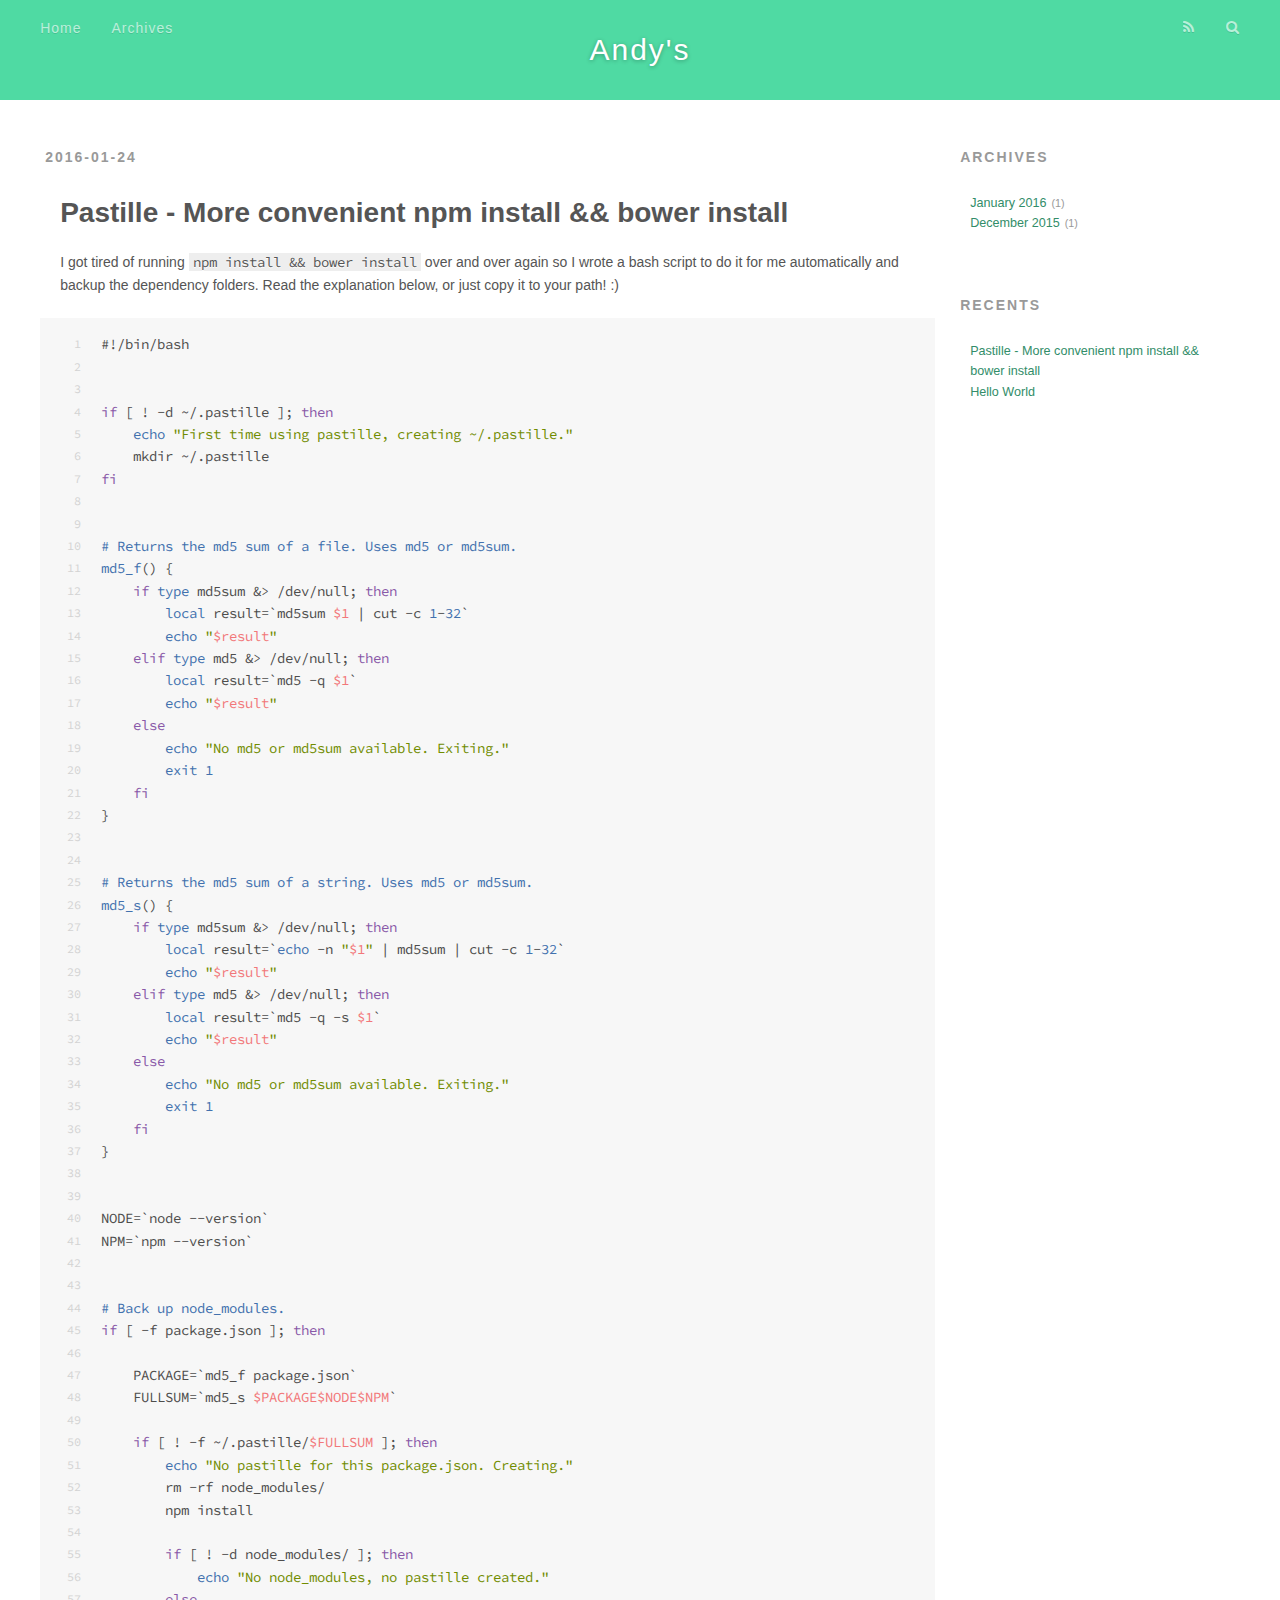
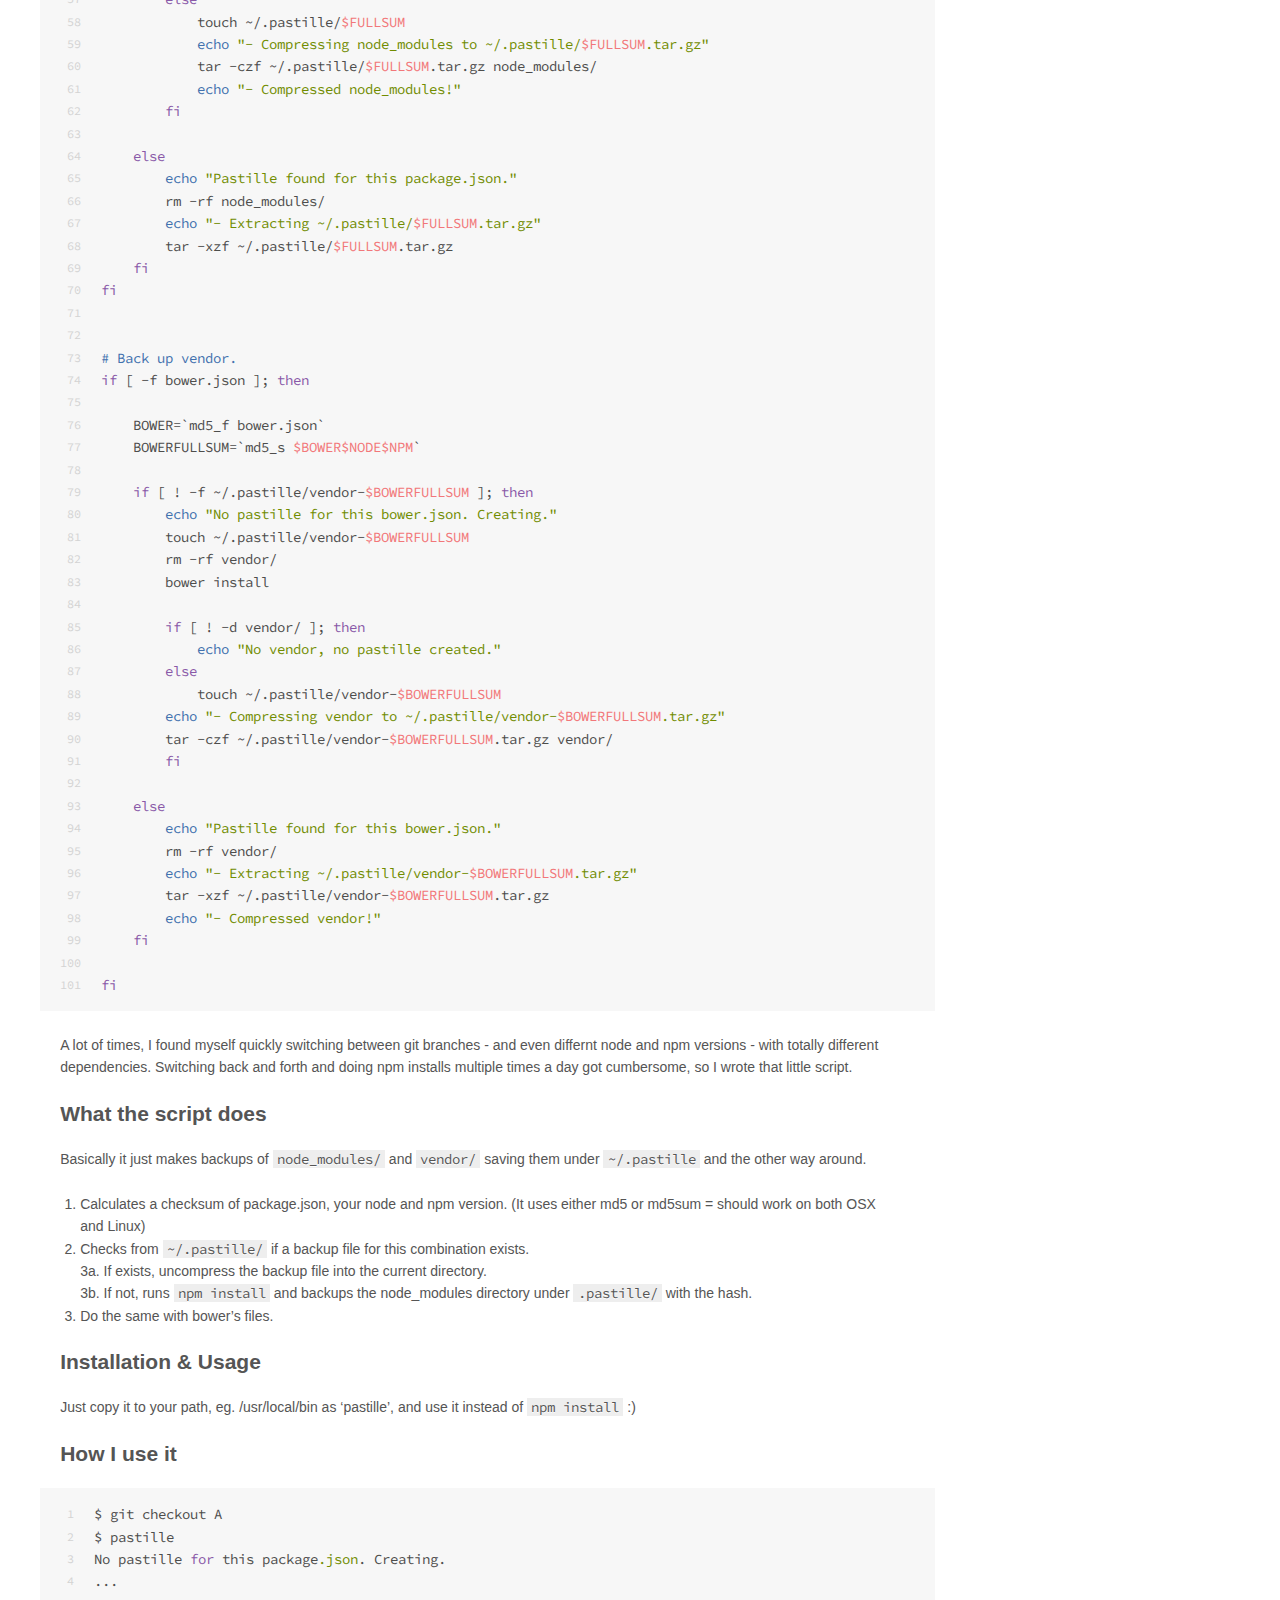
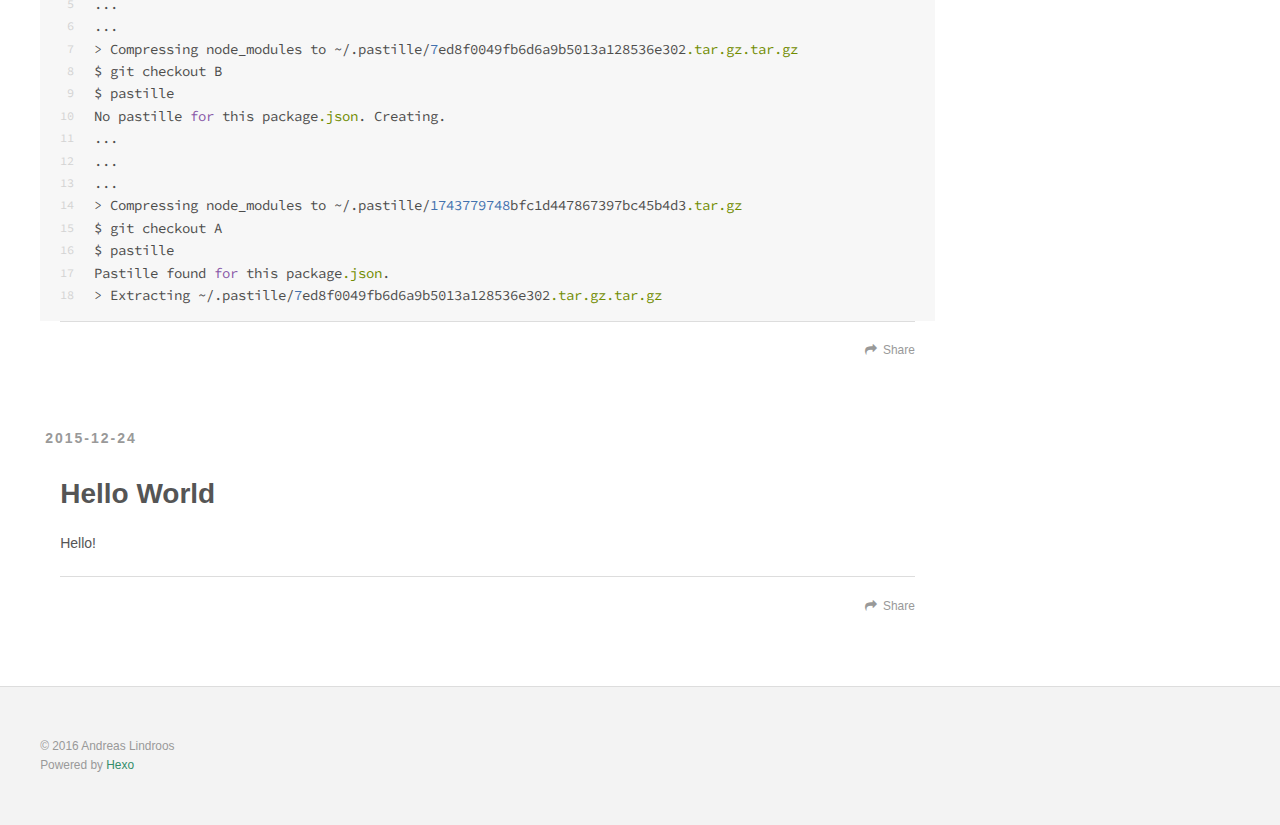
<file: index.html>
<!DOCTYPE html>
<html>
<head>
  <meta charset="utf-8">
  
  <title>Andy&#39;s</title>
  <meta name="viewport" content="width=device-width, initial-scale=1, maximum-scale=1">
  <meta name="description">
<meta property="og:type" content="website">
<meta property="og:title" content="Andy's">
<meta property="og:url" content="http://adl32x.github.io/index.html">
<meta property="og:site_name" content="Andy's">
<meta property="og:description">
<meta name="twitter:card" content="summary">
<meta name="twitter:title" content="Andy's">
<meta name="twitter:description">
  
    <link rel="alternative" href="/atom.xml" title="Andy&#39;s" type="application/atom+xml">
  
  
    <link rel="icon" href="/favicon.png">
  
  <link href="//fonts.googleapis.com/css?family=Source+Code+Pro" rel="stylesheet" type="text/css">
  <link rel="stylesheet" href="/css/style.css" type="text/css">
  

</head>
<body>
  <div id="container">
    <div id="wrap">
      <header id="header">
  <div id="banner"></div>
  <div id="header-outer" class="outer">
    <div id="header-title" class="inner">
      <h1 id="logo-wrap">
        <a href="/" id="logo">Andy&#39;s</a>
      </h1>
      
    </div>
    <div id="header-inner" class="inner">
      <nav id="main-nav">
        <a id="main-nav-toggle" class="nav-icon"></a>
        
          <a class="main-nav-link" href="/">Home</a>
        
          <a class="main-nav-link" href="/archives">Archives</a>
        
      </nav>
      <nav id="sub-nav">
        
          <a id="nav-rss-link" class="nav-icon" href="/atom.xml" title="RSS Feed"></a>
        
        <a id="nav-search-btn" class="nav-icon" title="Search"></a>
      </nav>
      <div id="search-form-wrap">
        <form action="//google.com/search" method="get" accept-charset="UTF-8" class="search-form"><input type="search" name="q" results="0" class="search-form-input" placeholder="Search"><button type="submit" class="search-form-submit">&#xF002;</button><input type="hidden" name="sitesearch" value="http://adl32x.github.io"></form>
      </div>
    </div>
  </div>
</header>
      <div class="outer">
        <section id="main">
  
    <article id="post-pastille" class="article article-type-post" itemscope itemprop="blogPost">
  <div class="article-meta">
    <a href="/2016/01/24/pastille/" class="article-date">
  <time datetime="2016-01-24T13:55:38.000Z" itemprop="datePublished">2016-01-24</time>
</a>
    
  </div>
  <div class="article-inner">
    
    
      <header class="article-header">
        
  
    <h1 itemprop="name">
      <a class="article-title" href="/2016/01/24/pastille/">Pastille - More convenient npm install &amp;&amp; bower install</a>
    </h1>
  

      </header>
    
    <div class="article-entry" itemprop="articleBody">
      
        <p>I got tired of running <code>npm install &amp;&amp; bower install</code> over and over again so I wrote a bash script to do it for me automatically and backup the dependency folders. Read the explanation below, or just copy it to your path! :)</p>
<figure class="highlight bash"><table><tr><td class="gutter"><pre><span class="line">1</span><br><span class="line">2</span><br><span class="line">3</span><br><span class="line">4</span><br><span class="line">5</span><br><span class="line">6</span><br><span class="line">7</span><br><span class="line">8</span><br><span class="line">9</span><br><span class="line">10</span><br><span class="line">11</span><br><span class="line">12</span><br><span class="line">13</span><br><span class="line">14</span><br><span class="line">15</span><br><span class="line">16</span><br><span class="line">17</span><br><span class="line">18</span><br><span class="line">19</span><br><span class="line">20</span><br><span class="line">21</span><br><span class="line">22</span><br><span class="line">23</span><br><span class="line">24</span><br><span class="line">25</span><br><span class="line">26</span><br><span class="line">27</span><br><span class="line">28</span><br><span class="line">29</span><br><span class="line">30</span><br><span class="line">31</span><br><span class="line">32</span><br><span class="line">33</span><br><span class="line">34</span><br><span class="line">35</span><br><span class="line">36</span><br><span class="line">37</span><br><span class="line">38</span><br><span class="line">39</span><br><span class="line">40</span><br><span class="line">41</span><br><span class="line">42</span><br><span class="line">43</span><br><span class="line">44</span><br><span class="line">45</span><br><span class="line">46</span><br><span class="line">47</span><br><span class="line">48</span><br><span class="line">49</span><br><span class="line">50</span><br><span class="line">51</span><br><span class="line">52</span><br><span class="line">53</span><br><span class="line">54</span><br><span class="line">55</span><br><span class="line">56</span><br><span class="line">57</span><br><span class="line">58</span><br><span class="line">59</span><br><span class="line">60</span><br><span class="line">61</span><br><span class="line">62</span><br><span class="line">63</span><br><span class="line">64</span><br><span class="line">65</span><br><span class="line">66</span><br><span class="line">67</span><br><span class="line">68</span><br><span class="line">69</span><br><span class="line">70</span><br><span class="line">71</span><br><span class="line">72</span><br><span class="line">73</span><br><span class="line">74</span><br><span class="line">75</span><br><span class="line">76</span><br><span class="line">77</span><br><span class="line">78</span><br><span class="line">79</span><br><span class="line">80</span><br><span class="line">81</span><br><span class="line">82</span><br><span class="line">83</span><br><span class="line">84</span><br><span class="line">85</span><br><span class="line">86</span><br><span class="line">87</span><br><span class="line">88</span><br><span class="line">89</span><br><span class="line">90</span><br><span class="line">91</span><br><span class="line">92</span><br><span class="line">93</span><br><span class="line">94</span><br><span class="line">95</span><br><span class="line">96</span><br><span class="line">97</span><br><span class="line">98</span><br><span class="line">99</span><br><span class="line">100</span><br><span class="line">101</span><br></pre></td><td class="code"><pre><span class="line"><span class="shebang">#!/bin/bash</span><br><span class="line"></span><br><span class="line"></span></span><br><span class="line"><span class="keyword">if</span> [ ! <span class="operator">-d</span> ~/.pastille ]; <span class="keyword">then</span></span><br><span class="line">    <span class="built_in">echo</span> <span class="string">"First time using pastille, creating ~/.pastille."</span></span><br><span class="line">    mkdir ~/.pastille</span><br><span class="line"><span class="keyword">fi</span></span><br><span class="line"></span><br><span class="line"></span><br><span class="line"><span class="comment"># Returns the md5 sum of a file. Uses md5 or md5sum.</span></span><br><span class="line"><span class="function"><span class="title">md5_f</span></span>() &#123;</span><br><span class="line">    <span class="keyword">if</span> <span class="built_in">type</span> md5sum &amp;&gt; /dev/null; <span class="keyword">then</span></span><br><span class="line">        <span class="built_in">local</span> result=`md5sum <span class="variable">$1</span> | cut -c <span class="number">1</span>-<span class="number">32</span>`</span><br><span class="line">        <span class="built_in">echo</span> <span class="string">"<span class="variable">$result</span>"</span></span><br><span class="line">    <span class="keyword">elif</span> <span class="built_in">type</span> md5 &amp;&gt; /dev/null; <span class="keyword">then</span></span><br><span class="line">        <span class="built_in">local</span> result=`md5 -q <span class="variable">$1</span>`</span><br><span class="line">        <span class="built_in">echo</span> <span class="string">"<span class="variable">$result</span>"</span></span><br><span class="line">    <span class="keyword">else</span></span><br><span class="line">        <span class="built_in">echo</span> <span class="string">"No md5 or md5sum available. Exiting."</span></span><br><span class="line">        <span class="built_in">exit</span> <span class="number">1</span></span><br><span class="line">    <span class="keyword">fi</span></span><br><span class="line">&#125;</span><br><span class="line"></span><br><span class="line"></span><br><span class="line"><span class="comment"># Returns the md5 sum of a string. Uses md5 or md5sum.</span></span><br><span class="line"><span class="function"><span class="title">md5_s</span></span>() &#123;</span><br><span class="line">    <span class="keyword">if</span> <span class="built_in">type</span> md5sum &amp;&gt; /dev/null; <span class="keyword">then</span></span><br><span class="line">        <span class="built_in">local</span> result=`<span class="built_in">echo</span> -n <span class="string">"<span class="variable">$1</span>"</span> | md5sum | cut -c <span class="number">1</span>-<span class="number">32</span>`</span><br><span class="line">        <span class="built_in">echo</span> <span class="string">"<span class="variable">$result</span>"</span></span><br><span class="line">    <span class="keyword">elif</span> <span class="built_in">type</span> md5 &amp;&gt; /dev/null; <span class="keyword">then</span></span><br><span class="line">        <span class="built_in">local</span> result=`md5 -q <span class="operator">-s</span> <span class="variable">$1</span>`</span><br><span class="line">        <span class="built_in">echo</span> <span class="string">"<span class="variable">$result</span>"</span></span><br><span class="line">    <span class="keyword">else</span></span><br><span class="line">        <span class="built_in">echo</span> <span class="string">"No md5 or md5sum available. Exiting."</span></span><br><span class="line">        <span class="built_in">exit</span> <span class="number">1</span></span><br><span class="line">    <span class="keyword">fi</span></span><br><span class="line">&#125;</span><br><span class="line"></span><br><span class="line"></span><br><span class="line">NODE=`node --version`</span><br><span class="line">NPM=`npm --version`</span><br><span class="line"></span><br><span class="line"></span><br><span class="line"><span class="comment"># Back up node_modules.</span></span><br><span class="line"><span class="keyword">if</span> [ <span class="operator">-f</span> package.json ]; <span class="keyword">then</span></span><br><span class="line"></span><br><span class="line">    PACKAGE=`md5_f package.json`</span><br><span class="line">    FULLSUM=`md5_s <span class="variable">$PACKAGE</span><span class="variable">$NODE</span><span class="variable">$NPM</span>`</span><br><span class="line"></span><br><span class="line">    <span class="keyword">if</span> [ ! <span class="operator">-f</span> ~/.pastille/<span class="variable">$FULLSUM</span> ]; <span class="keyword">then</span></span><br><span class="line">        <span class="built_in">echo</span> <span class="string">"No pastille for this package.json. Creating."</span></span><br><span class="line">        rm -rf node_modules/</span><br><span class="line">        npm install</span><br><span class="line"></span><br><span class="line">        <span class="keyword">if</span> [ ! <span class="operator">-d</span> node_modules/ ]; <span class="keyword">then</span></span><br><span class="line">            <span class="built_in">echo</span> <span class="string">"No node_modules, no pastille created."</span></span><br><span class="line">        <span class="keyword">else</span></span><br><span class="line">            touch ~/.pastille/<span class="variable">$FULLSUM</span></span><br><span class="line">            <span class="built_in">echo</span> <span class="string">"- Compressing node_modules to ~/.pastille/<span class="variable">$FULLSUM</span>.tar.gz"</span></span><br><span class="line">            tar -czf ~/.pastille/<span class="variable">$FULLSUM</span>.tar.gz node_modules/</span><br><span class="line">            <span class="built_in">echo</span> <span class="string">"- Compressed node_modules!"</span></span><br><span class="line">        <span class="keyword">fi</span></span><br><span class="line"></span><br><span class="line">    <span class="keyword">else</span></span><br><span class="line">        <span class="built_in">echo</span> <span class="string">"Pastille found for this package.json."</span></span><br><span class="line">        rm -rf node_modules/</span><br><span class="line">        <span class="built_in">echo</span> <span class="string">"- Extracting ~/.pastille/<span class="variable">$FULLSUM</span>.tar.gz"</span></span><br><span class="line">        tar -xzf ~/.pastille/<span class="variable">$FULLSUM</span>.tar.gz</span><br><span class="line">    <span class="keyword">fi</span></span><br><span class="line"><span class="keyword">fi</span></span><br><span class="line"></span><br><span class="line"></span><br><span class="line"><span class="comment"># Back up vendor.</span></span><br><span class="line"><span class="keyword">if</span> [ <span class="operator">-f</span> bower.json ]; <span class="keyword">then</span></span><br><span class="line"></span><br><span class="line">    BOWER=`md5_f bower.json`</span><br><span class="line">    BOWERFULLSUM=`md5_s <span class="variable">$BOWER</span><span class="variable">$NODE</span><span class="variable">$NPM</span>`</span><br><span class="line"></span><br><span class="line">    <span class="keyword">if</span> [ ! <span class="operator">-f</span> ~/.pastille/vendor-<span class="variable">$BOWERFULLSUM</span> ]; <span class="keyword">then</span></span><br><span class="line">        <span class="built_in">echo</span> <span class="string">"No pastille for this bower.json. Creating."</span></span><br><span class="line">        touch ~/.pastille/vendor-<span class="variable">$BOWERFULLSUM</span></span><br><span class="line">        rm -rf vendor/</span><br><span class="line">        bower install</span><br><span class="line"></span><br><span class="line">        <span class="keyword">if</span> [ ! <span class="operator">-d</span> vendor/ ]; <span class="keyword">then</span></span><br><span class="line">            <span class="built_in">echo</span> <span class="string">"No vendor, no pastille created."</span></span><br><span class="line">        <span class="keyword">else</span></span><br><span class="line">            touch ~/.pastille/vendor-<span class="variable">$BOWERFULLSUM</span></span><br><span class="line">        <span class="built_in">echo</span> <span class="string">"- Compressing vendor to ~/.pastille/vendor-<span class="variable">$BOWERFULLSUM</span>.tar.gz"</span></span><br><span class="line">        tar -czf ~/.pastille/vendor-<span class="variable">$BOWERFULLSUM</span>.tar.gz vendor/</span><br><span class="line">        <span class="keyword">fi</span></span><br><span class="line"></span><br><span class="line">    <span class="keyword">else</span></span><br><span class="line">        <span class="built_in">echo</span> <span class="string">"Pastille found for this bower.json."</span></span><br><span class="line">        rm -rf vendor/</span><br><span class="line">        <span class="built_in">echo</span> <span class="string">"- Extracting ~/.pastille/vendor-<span class="variable">$BOWERFULLSUM</span>.tar.gz"</span></span><br><span class="line">        tar -xzf ~/.pastille/vendor-<span class="variable">$BOWERFULLSUM</span>.tar.gz</span><br><span class="line">        <span class="built_in">echo</span> <span class="string">"- Compressed vendor!"</span></span><br><span class="line">    <span class="keyword">fi</span></span><br><span class="line"></span><br><span class="line"><span class="keyword">fi</span></span><br></pre></td></tr></table></figure>
<p>A lot of times, I found myself quickly switching between git branches - and even differnt node and npm versions - with totally different dependencies. Switching back and forth and doing npm installs multiple times a day got cumbersome, so I wrote that little script.</p>
<h2 id="What_the_script_does"><a href="#What_the_script_does" class="headerlink" title="What the script does"></a>What the script does</h2><p>Basically it just makes backups of <code>node_modules/</code> and <code>vendor/</code> saving them under <code>~/.pastille</code> and the other way around.</p>
<ol>
<li>Calculates a checksum of package.json, your node and npm version. (It uses either md5 or md5sum = should work on both OSX and Linux)</li>
<li>Checks from <code>~/.pastille/</code> if a backup file for this combination exists.<br>3a. If exists, uncompress the backup file into the current directory.<br>3b. If not, runs <code>npm install</code> and backups the node_modules directory under <code>.pastille/</code> with the hash.</li>
<li>Do the same with bower’s files.</li>
</ol>
<h2 id="Installation__26amp_3B_Usage"><a href="#Installation__26amp_3B_Usage" class="headerlink" title="Installation &amp; Usage"></a>Installation &amp; Usage</h2><p>Just copy it to your path, eg. /usr/local/bin as ‘pastille’, and use it instead of <code>npm install</code> :)</p>
<h2 id="How_I_use_it"><a href="#How_I_use_it" class="headerlink" title="How I use it"></a>How I use it</h2><figure class="highlight stylus"><table><tr><td class="gutter"><pre><span class="line">1</span><br><span class="line">2</span><br><span class="line">3</span><br><span class="line">4</span><br><span class="line">5</span><br><span class="line">6</span><br><span class="line">7</span><br><span class="line">8</span><br><span class="line">9</span><br><span class="line">10</span><br><span class="line">11</span><br><span class="line">12</span><br><span class="line">13</span><br><span class="line">14</span><br><span class="line">15</span><br><span class="line">16</span><br><span class="line">17</span><br><span class="line">18</span><br></pre></td><td class="code"><pre><span class="line">$ git checkout A</span><br><span class="line">$ pastille</span><br><span class="line">No pastille <span class="keyword">for</span> this package<span class="class">.json</span>. Creating.</span><br><span class="line">...</span><br><span class="line">...</span><br><span class="line">...</span><br><span class="line">&gt; Compressing node_modules to ~/.pastille/<span class="number">7</span>ed8f0049fb6d6a9b5013a128536e302<span class="class">.tar</span><span class="class">.gz</span><span class="class">.tar</span><span class="class">.gz</span></span><br><span class="line">$ git checkout B</span><br><span class="line">$ pastille</span><br><span class="line">No pastille <span class="keyword">for</span> this package<span class="class">.json</span>. Creating.</span><br><span class="line">...</span><br><span class="line">...</span><br><span class="line">...</span><br><span class="line">&gt; Compressing node_modules to ~/.pastille/<span class="number">1743779748</span>bfc1d447867397bc45b4d3<span class="class">.tar</span><span class="class">.gz</span></span><br><span class="line">$ git checkout A</span><br><span class="line">$ pastille</span><br><span class="line">Pastille found <span class="keyword">for</span> this package<span class="class">.json</span>.</span><br><span class="line">&gt; Extracting ~/.pastille/<span class="number">7</span>ed8f0049fb6d6a9b5013a128536e302<span class="class">.tar</span><span class="class">.gz</span><span class="class">.tar</span><span class="class">.gz</span></span><br></pre></td></tr></table></figure>

      
    </div>
    <footer class="article-footer">
      <a data-url="http://adl32x.github.io/2016/01/24/pastille/" data-id="cijslycro0001c35tu8hthuok" class="article-share-link">Share</a>
      
      
    </footer>
  </div>
  
</article>


  
    <article id="post-hello-world" class="article article-type-post" itemscope itemprop="blogPost">
  <div class="article-meta">
    <a href="/2015/12/24/hello-world/" class="article-date">
  <time datetime="2015-12-23T23:52:15.000Z" itemprop="datePublished">2015-12-24</time>
</a>
    
  </div>
  <div class="article-inner">
    
    
      <header class="article-header">
        
  
    <h1 itemprop="name">
      <a class="article-title" href="/2015/12/24/hello-world/">Hello World</a>
    </h1>
  

      </header>
    
    <div class="article-entry" itemprop="articleBody">
      
        <p>Hello!</p>

      
    </div>
    <footer class="article-footer">
      <a data-url="http://adl32x.github.io/2015/12/24/hello-world/" data-id="cijslycr10000c35tsphy1udp" class="article-share-link">Share</a>
      
      
    </footer>
  </div>
  
</article>


  
  
</section>
        
          <aside id="sidebar">
  
    
  
    
  
    
  
    
  <div class="widget-wrap">
    <h3 class="widget-title">Archives</h3>
    <div class="widget">
      <ul class="archive-list"><li class="archive-list-item"><a class="archive-list-link" href="/archives/2016/01/">January 2016</a><span class="archive-list-count">1</span></li><li class="archive-list-item"><a class="archive-list-link" href="/archives/2015/12/">December 2015</a><span class="archive-list-count">1</span></li></ul>
    </div>
  </div>

  
    
  <div class="widget-wrap">
    <h3 class="widget-title">Recents</h3>
    <div class="widget">
      <ul>
        
          <li>
            <a href="/2016/01/24/pastille/">Pastille - More convenient npm install &amp;&amp; bower install</a>
          </li>
        
          <li>
            <a href="/2015/12/24/hello-world/">Hello World</a>
          </li>
        
      </ul>
    </div>
  </div>

  
</aside>
        
      </div>
      <footer id="footer">
  
  <div class="outer">
    <div id="footer-info" class="inner">
      &copy; 2016 Andreas Lindroos<br>
      Powered by <a href="http://hexo.io/" target="_blank">Hexo</a>
    </div>
  </div>
</footer>
    </div>
    <nav id="mobile-nav">
  
    <a href="/" class="mobile-nav-link">Home</a>
  
    <a href="/archives" class="mobile-nav-link">Archives</a>
  
</nav>
    

<script src="//ajax.googleapis.com/ajax/libs/jquery/2.0.3/jquery.min.js"></script>


  <link rel="stylesheet" href="/fancybox/jquery.fancybox.css" type="text/css">
  <script src="/fancybox/jquery.fancybox.pack.js" type="text/javascript"></script>


<script src="/js/script.js" type="text/javascript"></script>

  </div>
</body>
</html>
</file>
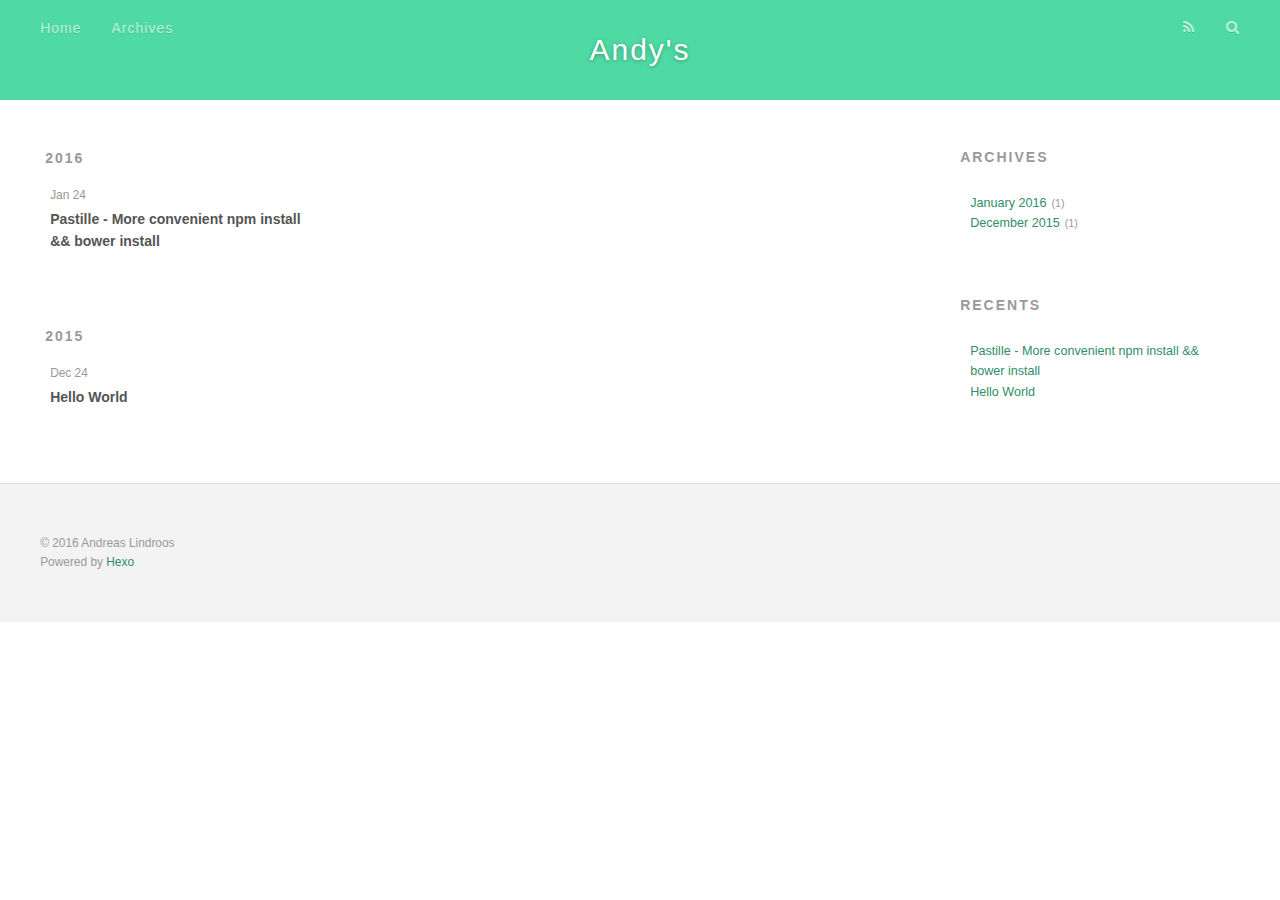
<file: archives/index.html>
<!DOCTYPE html>
<html>
<head>
  <meta charset="utf-8">
  
  <title>Archives | Andy&#39;s</title>
  <meta name="viewport" content="width=device-width, initial-scale=1, maximum-scale=1">
  <meta name="description">
<meta property="og:type" content="website">
<meta property="og:title" content="Andy's">
<meta property="og:url" content="http://adl32x.github.io/archives/index.html">
<meta property="og:site_name" content="Andy's">
<meta property="og:description">
<meta name="twitter:card" content="summary">
<meta name="twitter:title" content="Andy's">
<meta name="twitter:description">
  
    <link rel="alternative" href="/atom.xml" title="Andy&#39;s" type="application/atom+xml">
  
  
    <link rel="icon" href="/favicon.png">
  
  <link href="//fonts.googleapis.com/css?family=Source+Code+Pro" rel="stylesheet" type="text/css">
  <link rel="stylesheet" href="/css/style.css" type="text/css">
  

</head>
<body>
  <div id="container">
    <div id="wrap">
      <header id="header">
  <div id="banner"></div>
  <div id="header-outer" class="outer">
    <div id="header-title" class="inner">
      <h1 id="logo-wrap">
        <a href="/" id="logo">Andy&#39;s</a>
      </h1>
      
    </div>
    <div id="header-inner" class="inner">
      <nav id="main-nav">
        <a id="main-nav-toggle" class="nav-icon"></a>
        
          <a class="main-nav-link" href="/">Home</a>
        
          <a class="main-nav-link" href="/archives">Archives</a>
        
      </nav>
      <nav id="sub-nav">
        
          <a id="nav-rss-link" class="nav-icon" href="/atom.xml" title="RSS Feed"></a>
        
        <a id="nav-search-btn" class="nav-icon" title="Search"></a>
      </nav>
      <div id="search-form-wrap">
        <form action="//google.com/search" method="get" accept-charset="UTF-8" class="search-form"><input type="search" name="q" results="0" class="search-form-input" placeholder="Search"><button type="submit" class="search-form-submit">&#xF002;</button><input type="hidden" name="sitesearch" value="http://adl32x.github.io"></form>
      </div>
    </div>
  </div>
</header>
      <div class="outer">
        <section id="main">
  
  
    
    
      
      
      <section class="archives-wrap">
        <div class="archive-year-wrap">
          <a href="/archives/2016" class="archive-year">2016</a>
        </div>
        <div class="archives">
    
    <article class="archive-article archive-type-post">
  <div class="archive-article-inner">
    <header class="archive-article-header">
      <a href="/2016/01/24/pastille/" class="archive-article-date">
  <time datetime="2016-01-24T13:55:38.000Z" itemprop="datePublished">Jan 24</time>
</a>
      
  
    <h1 itemprop="name">
      <a class="archive-article-title" href="/2016/01/24/pastille/">Pastille - More convenient npm install &amp;&amp; bower install</a>
    </h1>
  

    </header>
  </div>
</article>
  
    
    
      
        </div></section>
      
      
      <section class="archives-wrap">
        <div class="archive-year-wrap">
          <a href="/archives/2015" class="archive-year">2015</a>
        </div>
        <div class="archives">
    
    <article class="archive-article archive-type-post">
  <div class="archive-article-inner">
    <header class="archive-article-header">
      <a href="/2015/12/24/hello-world/" class="archive-article-date">
  <time datetime="2015-12-23T23:52:15.000Z" itemprop="datePublished">Dec 24</time>
</a>
      
  
    <h1 itemprop="name">
      <a class="archive-article-title" href="/2015/12/24/hello-world/">Hello World</a>
    </h1>
  

    </header>
  </div>
</article>
  
  
    </div></section>
  
</section>
        
          <aside id="sidebar">
  
    
  
    
  
    
  
    
  <div class="widget-wrap">
    <h3 class="widget-title">Archives</h3>
    <div class="widget">
      <ul class="archive-list"><li class="archive-list-item"><a class="archive-list-link" href="/archives/2016/01/">January 2016</a><span class="archive-list-count">1</span></li><li class="archive-list-item"><a class="archive-list-link" href="/archives/2015/12/">December 2015</a><span class="archive-list-count">1</span></li></ul>
    </div>
  </div>

  
    
  <div class="widget-wrap">
    <h3 class="widget-title">Recents</h3>
    <div class="widget">
      <ul>
        
          <li>
            <a href="/2016/01/24/pastille/">Pastille - More convenient npm install &amp;&amp; bower install</a>
          </li>
        
          <li>
            <a href="/2015/12/24/hello-world/">Hello World</a>
          </li>
        
      </ul>
    </div>
  </div>

  
</aside>
        
      </div>
      <footer id="footer">
  
  <div class="outer">
    <div id="footer-info" class="inner">
      &copy; 2016 Andreas Lindroos<br>
      Powered by <a href="http://hexo.io/" target="_blank">Hexo</a>
    </div>
  </div>
</footer>
    </div>
    <nav id="mobile-nav">
  
    <a href="/" class="mobile-nav-link">Home</a>
  
    <a href="/archives" class="mobile-nav-link">Archives</a>
  
</nav>
    

<script src="//ajax.googleapis.com/ajax/libs/jquery/2.0.3/jquery.min.js"></script>


  <link rel="stylesheet" href="/fancybox/jquery.fancybox.css" type="text/css">
  <script src="/fancybox/jquery.fancybox.pack.js" type="text/javascript"></script>


<script src="/js/script.js" type="text/javascript"></script>

  </div>
</body>
</html>
</file>
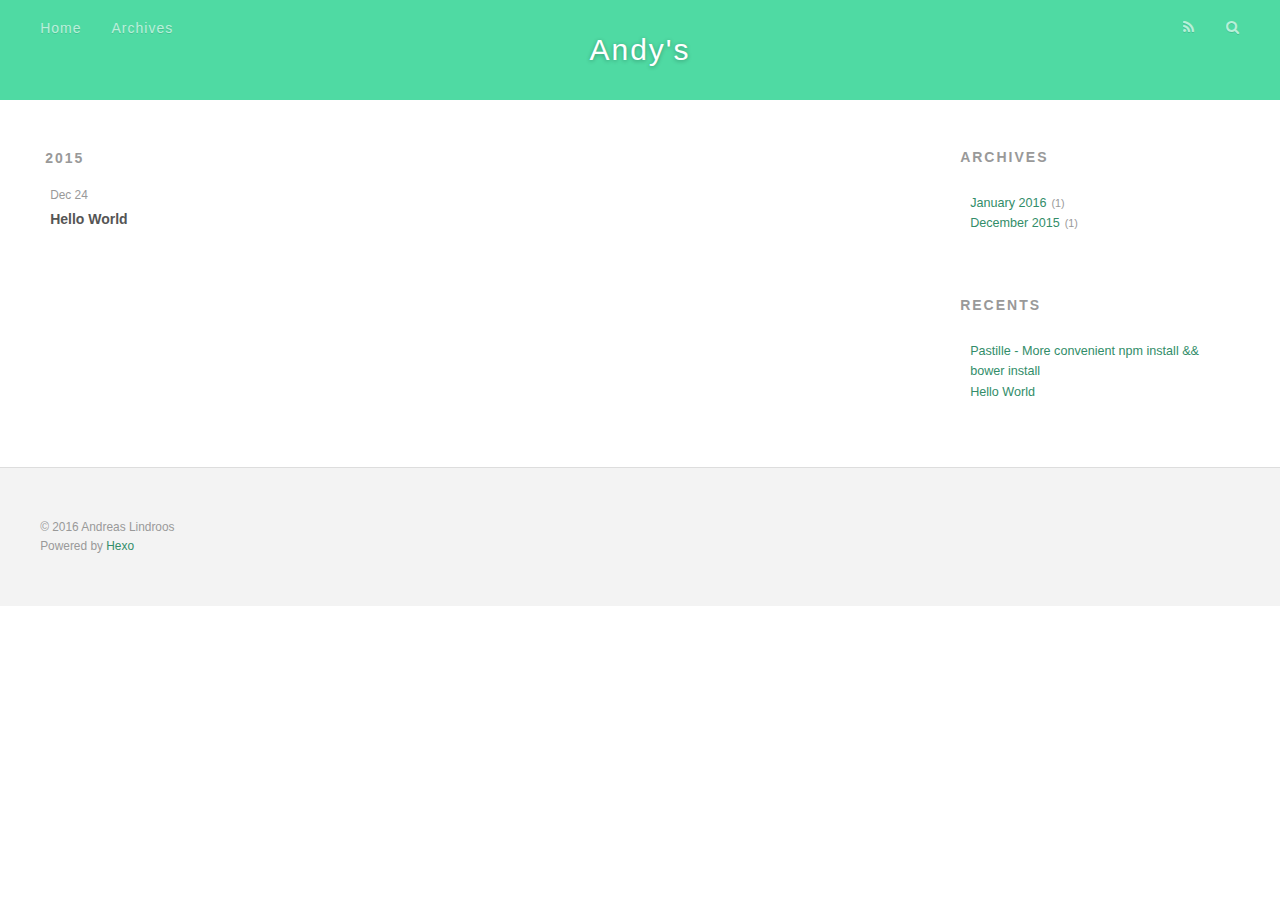
<file: archives/2015/index.html>
<!DOCTYPE html>
<html>
<head>
  <meta charset="utf-8">
  
  <title>Archives: 2015 | Andy&#39;s</title>
  <meta name="viewport" content="width=device-width, initial-scale=1, maximum-scale=1">
  <meta name="description">
<meta property="og:type" content="website">
<meta property="og:title" content="Andy's">
<meta property="og:url" content="http://adl32x.github.io/archives/2015/index.html">
<meta property="og:site_name" content="Andy's">
<meta property="og:description">
<meta name="twitter:card" content="summary">
<meta name="twitter:title" content="Andy's">
<meta name="twitter:description">
  
    <link rel="alternative" href="/atom.xml" title="Andy&#39;s" type="application/atom+xml">
  
  
    <link rel="icon" href="/favicon.png">
  
  <link href="//fonts.googleapis.com/css?family=Source+Code+Pro" rel="stylesheet" type="text/css">
  <link rel="stylesheet" href="/css/style.css" type="text/css">
  

</head>
<body>
  <div id="container">
    <div id="wrap">
      <header id="header">
  <div id="banner"></div>
  <div id="header-outer" class="outer">
    <div id="header-title" class="inner">
      <h1 id="logo-wrap">
        <a href="/" id="logo">Andy&#39;s</a>
      </h1>
      
    </div>
    <div id="header-inner" class="inner">
      <nav id="main-nav">
        <a id="main-nav-toggle" class="nav-icon"></a>
        
          <a class="main-nav-link" href="/">Home</a>
        
          <a class="main-nav-link" href="/archives">Archives</a>
        
      </nav>
      <nav id="sub-nav">
        
          <a id="nav-rss-link" class="nav-icon" href="/atom.xml" title="RSS Feed"></a>
        
        <a id="nav-search-btn" class="nav-icon" title="Search"></a>
      </nav>
      <div id="search-form-wrap">
        <form action="//google.com/search" method="get" accept-charset="UTF-8" class="search-form"><input type="search" name="q" results="0" class="search-form-input" placeholder="Search"><button type="submit" class="search-form-submit">&#xF002;</button><input type="hidden" name="sitesearch" value="http://adl32x.github.io"></form>
      </div>
    </div>
  </div>
</header>
      <div class="outer">
        <section id="main">
  
  
    
    
      
      
      <section class="archives-wrap">
        <div class="archive-year-wrap">
          <a href="/archives/2015" class="archive-year">2015</a>
        </div>
        <div class="archives">
    
    <article class="archive-article archive-type-post">
  <div class="archive-article-inner">
    <header class="archive-article-header">
      <a href="/2015/12/24/hello-world/" class="archive-article-date">
  <time datetime="2015-12-23T23:52:15.000Z" itemprop="datePublished">Dec 24</time>
</a>
      
  
    <h1 itemprop="name">
      <a class="archive-article-title" href="/2015/12/24/hello-world/">Hello World</a>
    </h1>
  

    </header>
  </div>
</article>
  
  
    </div></section>
  
</section>
        
          <aside id="sidebar">
  
    
  
    
  
    
  
    
  <div class="widget-wrap">
    <h3 class="widget-title">Archives</h3>
    <div class="widget">
      <ul class="archive-list"><li class="archive-list-item"><a class="archive-list-link" href="/archives/2016/01/">January 2016</a><span class="archive-list-count">1</span></li><li class="archive-list-item"><a class="archive-list-link" href="/archives/2015/12/">December 2015</a><span class="archive-list-count">1</span></li></ul>
    </div>
  </div>

  
    
  <div class="widget-wrap">
    <h3 class="widget-title">Recents</h3>
    <div class="widget">
      <ul>
        
          <li>
            <a href="/2016/01/24/pastille/">Pastille - More convenient npm install &amp;&amp; bower install</a>
          </li>
        
          <li>
            <a href="/2015/12/24/hello-world/">Hello World</a>
          </li>
        
      </ul>
    </div>
  </div>

  
</aside>
        
      </div>
      <footer id="footer">
  
  <div class="outer">
    <div id="footer-info" class="inner">
      &copy; 2016 Andreas Lindroos<br>
      Powered by <a href="http://hexo.io/" target="_blank">Hexo</a>
    </div>
  </div>
</footer>
    </div>
    <nav id="mobile-nav">
  
    <a href="/" class="mobile-nav-link">Home</a>
  
    <a href="/archives" class="mobile-nav-link">Archives</a>
  
</nav>
    

<script src="//ajax.googleapis.com/ajax/libs/jquery/2.0.3/jquery.min.js"></script>


  <link rel="stylesheet" href="/fancybox/jquery.fancybox.css" type="text/css">
  <script src="/fancybox/jquery.fancybox.pack.js" type="text/javascript"></script>


<script src="/js/script.js" type="text/javascript"></script>

  </div>
</body>
</html>
</file>
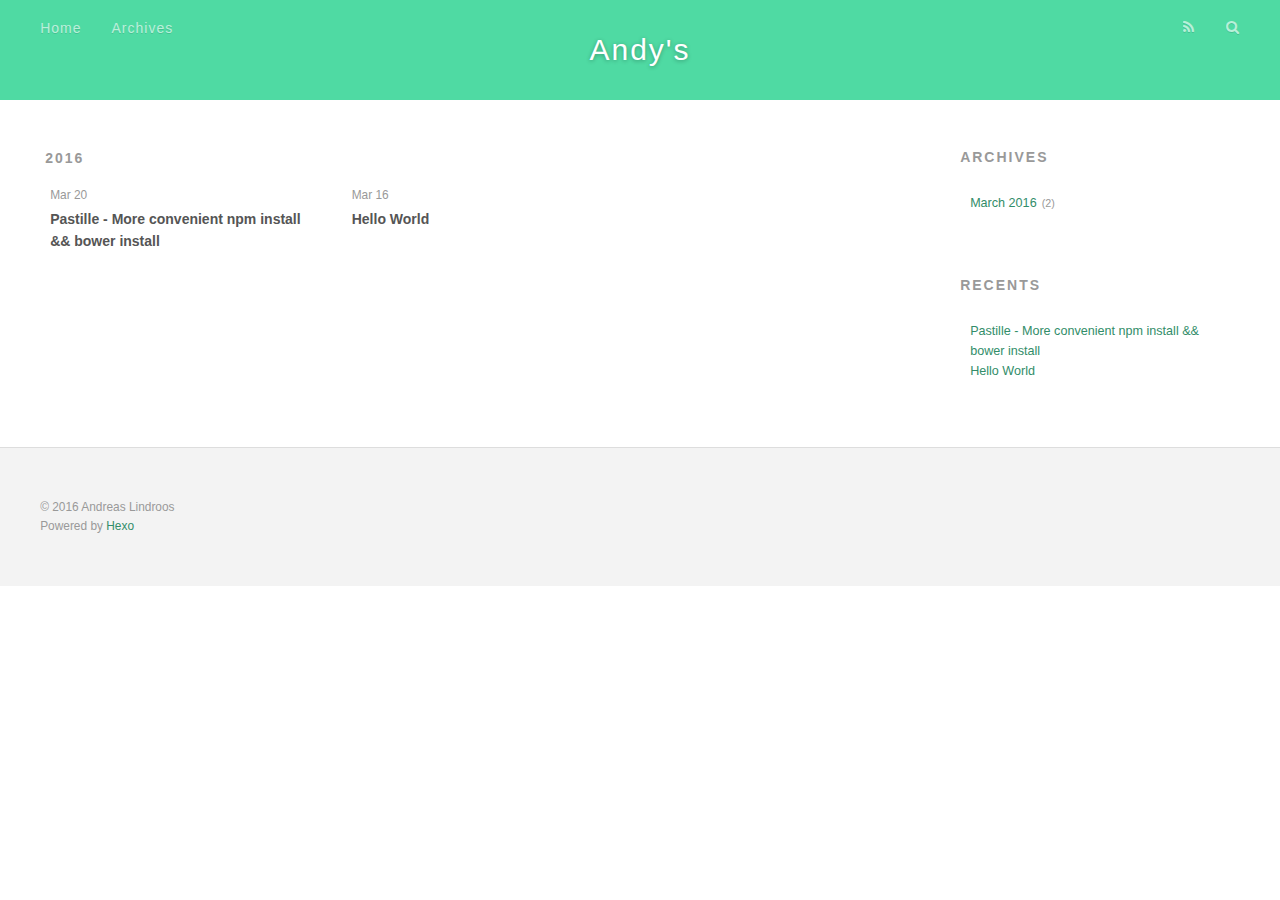
<file: archives/2016/index.html>
<!DOCTYPE html>
<html>
<head>
  <meta charset="utf-8">
  
  <title>Archives: 2016 | Andy&#39;s</title>
  <meta name="viewport" content="width=device-width, initial-scale=1, maximum-scale=1">
  <meta name="description">
<meta property="og:type" content="website">
<meta property="og:title" content="Andy's">
<meta property="og:url" content="http://adl32x.github.io/archives/2016/index.html">
<meta property="og:site_name" content="Andy's">
<meta property="og:description">
<meta name="twitter:card" content="summary">
<meta name="twitter:title" content="Andy's">
<meta name="twitter:description">
  
    <link rel="alternative" href="/atom.xml" title="Andy&#39;s" type="application/atom+xml">
  
  
    <link rel="icon" href="/favicon.png">
  
  <link href="//fonts.googleapis.com/css?family=Source+Code+Pro" rel="stylesheet" type="text/css">
  <link rel="stylesheet" href="/css/style.css">
  
</head>
<body>
  <div id="container">
    <div id="wrap">
      <header id="header">
  <div id="banner"></div>
  <div id="header-outer" class="outer">
    <div id="header-title" class="inner">
      <h1 id="logo-wrap">
        <a href="/" id="logo">Andy&#39;s</a>
      </h1>
      
    </div>
    <div id="header-inner" class="inner">
      <nav id="main-nav">
        <a id="main-nav-toggle" class="nav-icon"></a>
        
          <a class="main-nav-link" href="/">Home</a>
        
          <a class="main-nav-link" href="/archives">Archives</a>
        
      </nav>
      <nav id="sub-nav">
        
          <a id="nav-rss-link" class="nav-icon" href="/atom.xml" title="RSS Feed"></a>
        
        <a id="nav-search-btn" class="nav-icon" title="Search"></a>
      </nav>
      <div id="search-form-wrap">
        <form action="//google.com/search" method="get" accept-charset="UTF-8" class="search-form"><input type="search" name="q" results="0" class="search-form-input" placeholder="Search"><button type="submit" class="search-form-submit">&#xF002;</button><input type="hidden" name="sitesearch" value="http://adl32x.github.io"></form>
      </div>
    </div>
  </div>
</header>
      <div class="outer">
        <section id="main">
  
  
    
    
      
      
      <section class="archives-wrap">
        <div class="archive-year-wrap">
          <a href="/archives/2016" class="archive-year">2016</a>
        </div>
        <div class="archives">
    
    <article class="archive-article archive-type-post">
  <div class="archive-article-inner">
    <header class="archive-article-header">
      <a href="/2016/03/20/pastille/" class="archive-article-date">
  <time datetime="2016-03-20T08:17:45.350Z" itemprop="datePublished">Mar 20</time>
</a>
      
  
    <h1 itemprop="name">
      <a class="archive-article-title" href="/2016/03/20/pastille/">Pastille - More convenient npm install &amp;&amp; bower install</a>
    </h1>
  

    </header>
  </div>
</article>
  
    
    
    <article class="archive-article archive-type-post">
  <div class="archive-article-inner">
    <header class="archive-article-header">
      <a href="/2016/03/16/hello-world/" class="archive-article-date">
  <time datetime="2016-03-16T08:30:37.068Z" itemprop="datePublished">Mar 16</time>
</a>
      
  
    <h1 itemprop="name">
      <a class="archive-article-title" href="/2016/03/16/hello-world/">Hello World</a>
    </h1>
  

    </header>
  </div>
</article>
  
  
    </div></section>
  
</section>
        
          <aside id="sidebar">
  
    
  
    
  
    
  
    
  <div class="widget-wrap">
    <h3 class="widget-title">Archives</h3>
    <div class="widget">
      <ul class="archive-list"><li class="archive-list-item"><a class="archive-list-link" href="/archives/2016/03/">March 2016</a><span class="archive-list-count">2</span></li></ul>
    </div>
  </div>

  
    
  <div class="widget-wrap">
    <h3 class="widget-title">Recents</h3>
    <div class="widget">
      <ul>
        
          <li>
            <a href="/2016/03/20/pastille/">Pastille - More convenient npm install &amp;&amp; bower install</a>
          </li>
        
          <li>
            <a href="/2016/03/16/hello-world/">Hello World</a>
          </li>
        
      </ul>
    </div>
  </div>

  
</aside>
        
      </div>
      <footer id="footer">
  
  <div class="outer">
    <div id="footer-info" class="inner">
      &copy; 2016 Andreas Lindroos<br>
      Powered by <a href="http://hexo.io/" target="_blank">Hexo</a>
    </div>
  </div>
</footer>
    </div>
    <nav id="mobile-nav">
  
    <a href="/" class="mobile-nav-link">Home</a>
  
    <a href="/archives" class="mobile-nav-link">Archives</a>
  
</nav>
    
<script>
  var disqus_shortname = 'adl32x';
  
  (function(){
    var dsq = document.createElement('script');
    dsq.type = 'text/javascript';
    dsq.async = true;
    dsq.src = '//' + disqus_shortname + '.disqus.com/count.js';
    (document.getElementsByTagName('head')[0] || document.getElementsByTagName('body')[0]).appendChild(dsq);
  })();
</script>


<script src="//ajax.googleapis.com/ajax/libs/jquery/2.0.3/jquery.min.js"></script>


  <link rel="stylesheet" href="/fancybox/jquery.fancybox.css">
  <script src="/fancybox/jquery.fancybox.pack.js"></script>


<script src="/js/script.js"></script>

  </div>
</body>
</html>
</file>
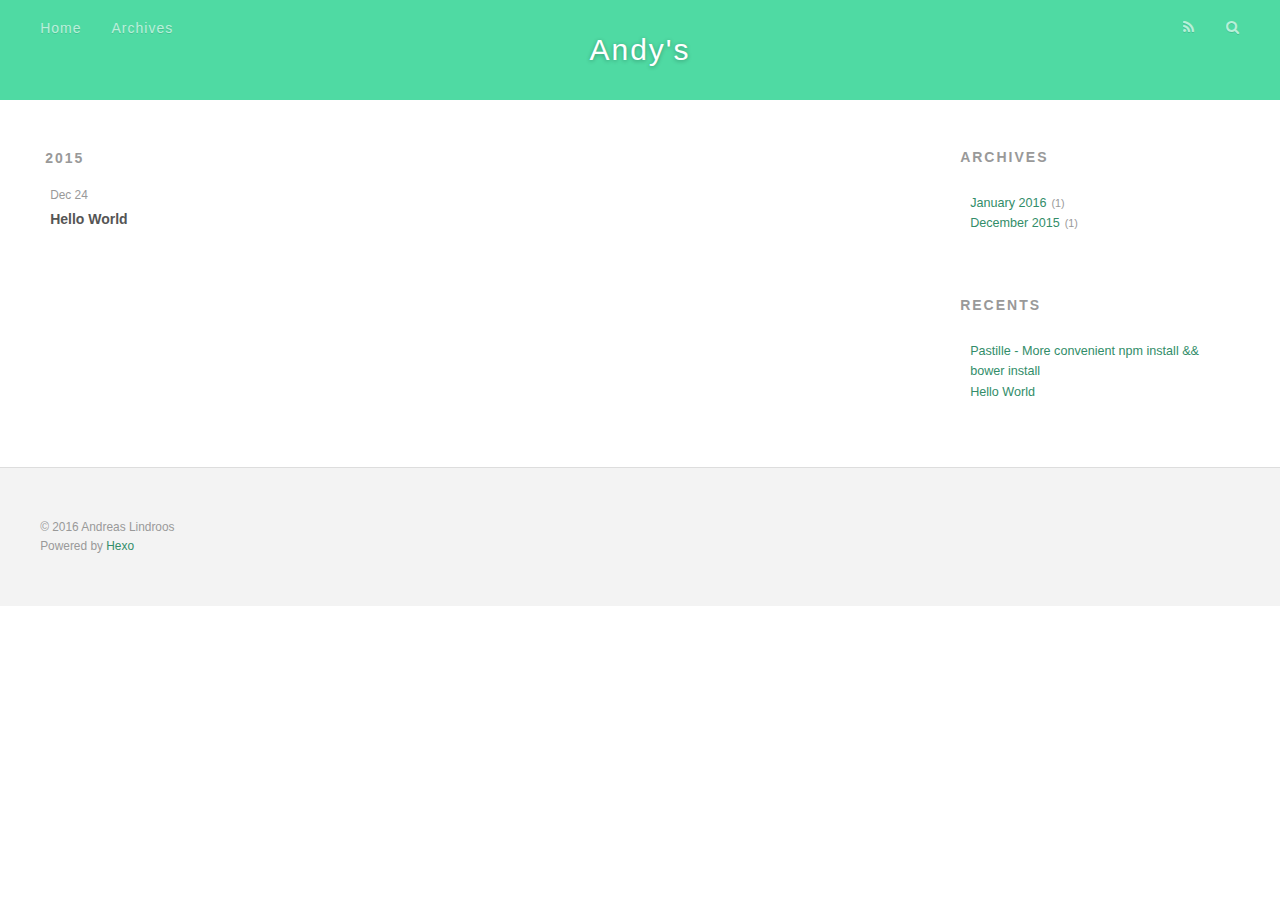
<file: archives/2015/12/index.html>
<!DOCTYPE html>
<html>
<head>
  <meta charset="utf-8">
  
  <title>Archives: 2015/12 | Andy&#39;s</title>
  <meta name="viewport" content="width=device-width, initial-scale=1, maximum-scale=1">
  <meta name="description">
<meta property="og:type" content="website">
<meta property="og:title" content="Andy's">
<meta property="og:url" content="http://adl32x.github.io/archives/2015/12/index.html">
<meta property="og:site_name" content="Andy's">
<meta property="og:description">
<meta name="twitter:card" content="summary">
<meta name="twitter:title" content="Andy's">
<meta name="twitter:description">
  
    <link rel="alternative" href="/atom.xml" title="Andy&#39;s" type="application/atom+xml">
  
  
    <link rel="icon" href="/favicon.png">
  
  <link href="//fonts.googleapis.com/css?family=Source+Code+Pro" rel="stylesheet" type="text/css">
  <link rel="stylesheet" href="/css/style.css" type="text/css">
  

</head>
<body>
  <div id="container">
    <div id="wrap">
      <header id="header">
  <div id="banner"></div>
  <div id="header-outer" class="outer">
    <div id="header-title" class="inner">
      <h1 id="logo-wrap">
        <a href="/" id="logo">Andy&#39;s</a>
      </h1>
      
    </div>
    <div id="header-inner" class="inner">
      <nav id="main-nav">
        <a id="main-nav-toggle" class="nav-icon"></a>
        
          <a class="main-nav-link" href="/">Home</a>
        
          <a class="main-nav-link" href="/archives">Archives</a>
        
      </nav>
      <nav id="sub-nav">
        
          <a id="nav-rss-link" class="nav-icon" href="/atom.xml" title="RSS Feed"></a>
        
        <a id="nav-search-btn" class="nav-icon" title="Search"></a>
      </nav>
      <div id="search-form-wrap">
        <form action="//google.com/search" method="get" accept-charset="UTF-8" class="search-form"><input type="search" name="q" results="0" class="search-form-input" placeholder="Search"><button type="submit" class="search-form-submit">&#xF002;</button><input type="hidden" name="sitesearch" value="http://adl32x.github.io"></form>
      </div>
    </div>
  </div>
</header>
      <div class="outer">
        <section id="main">
  
  
    
    
      
      
      <section class="archives-wrap">
        <div class="archive-year-wrap">
          <a href="/archives/2015" class="archive-year">2015</a>
        </div>
        <div class="archives">
    
    <article class="archive-article archive-type-post">
  <div class="archive-article-inner">
    <header class="archive-article-header">
      <a href="/2015/12/24/hello-world/" class="archive-article-date">
  <time datetime="2015-12-23T23:52:15.000Z" itemprop="datePublished">Dec 24</time>
</a>
      
  
    <h1 itemprop="name">
      <a class="archive-article-title" href="/2015/12/24/hello-world/">Hello World</a>
    </h1>
  

    </header>
  </div>
</article>
  
  
    </div></section>
  
</section>
        
          <aside id="sidebar">
  
    
  
    
  
    
  
    
  <div class="widget-wrap">
    <h3 class="widget-title">Archives</h3>
    <div class="widget">
      <ul class="archive-list"><li class="archive-list-item"><a class="archive-list-link" href="/archives/2016/01/">January 2016</a><span class="archive-list-count">1</span></li><li class="archive-list-item"><a class="archive-list-link" href="/archives/2015/12/">December 2015</a><span class="archive-list-count">1</span></li></ul>
    </div>
  </div>

  
    
  <div class="widget-wrap">
    <h3 class="widget-title">Recents</h3>
    <div class="widget">
      <ul>
        
          <li>
            <a href="/2016/01/24/pastille/">Pastille - More convenient npm install &amp;&amp; bower install</a>
          </li>
        
          <li>
            <a href="/2015/12/24/hello-world/">Hello World</a>
          </li>
        
      </ul>
    </div>
  </div>

  
</aside>
        
      </div>
      <footer id="footer">
  
  <div class="outer">
    <div id="footer-info" class="inner">
      &copy; 2016 Andreas Lindroos<br>
      Powered by <a href="http://hexo.io/" target="_blank">Hexo</a>
    </div>
  </div>
</footer>
    </div>
    <nav id="mobile-nav">
  
    <a href="/" class="mobile-nav-link">Home</a>
  
    <a href="/archives" class="mobile-nav-link">Archives</a>
  
</nav>
    

<script src="//ajax.googleapis.com/ajax/libs/jquery/2.0.3/jquery.min.js"></script>


  <link rel="stylesheet" href="/fancybox/jquery.fancybox.css" type="text/css">
  <script src="/fancybox/jquery.fancybox.pack.js" type="text/javascript"></script>


<script src="/js/script.js" type="text/javascript"></script>

  </div>
</body>
</html>
</file>
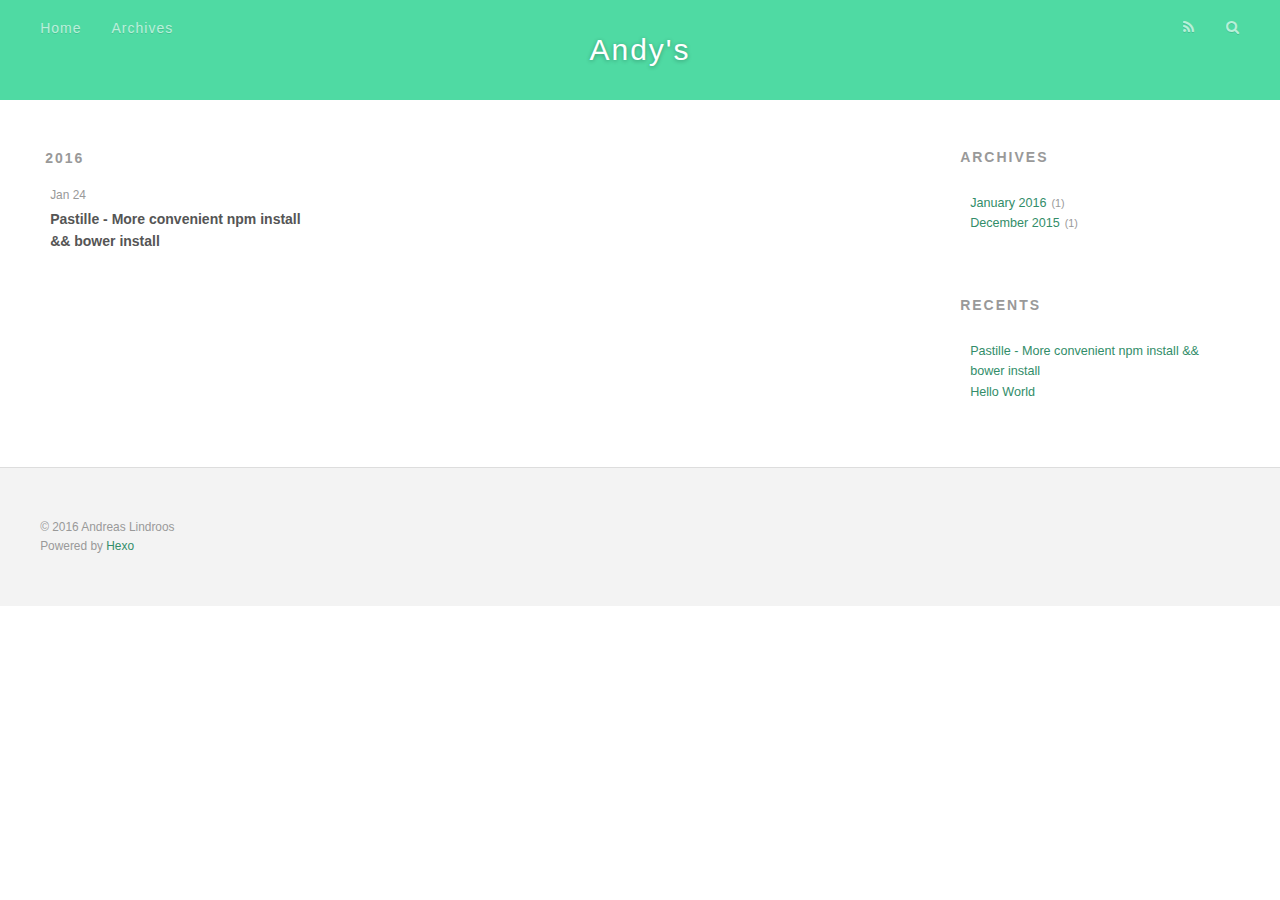
<file: archives/2016/01/index.html>
<!DOCTYPE html>
<html>
<head>
  <meta charset="utf-8">
  
  <title>Archives: 2016/1 | Andy&#39;s</title>
  <meta name="viewport" content="width=device-width, initial-scale=1, maximum-scale=1">
  <meta name="description">
<meta property="og:type" content="website">
<meta property="og:title" content="Andy's">
<meta property="og:url" content="http://adl32x.github.io/archives/2016/01/index.html">
<meta property="og:site_name" content="Andy's">
<meta property="og:description">
<meta name="twitter:card" content="summary">
<meta name="twitter:title" content="Andy's">
<meta name="twitter:description">
  
    <link rel="alternative" href="/atom.xml" title="Andy&#39;s" type="application/atom+xml">
  
  
    <link rel="icon" href="/favicon.png">
  
  <link href="//fonts.googleapis.com/css?family=Source+Code+Pro" rel="stylesheet" type="text/css">
  <link rel="stylesheet" href="/css/style.css" type="text/css">
  

</head>
<body>
  <div id="container">
    <div id="wrap">
      <header id="header">
  <div id="banner"></div>
  <div id="header-outer" class="outer">
    <div id="header-title" class="inner">
      <h1 id="logo-wrap">
        <a href="/" id="logo">Andy&#39;s</a>
      </h1>
      
    </div>
    <div id="header-inner" class="inner">
      <nav id="main-nav">
        <a id="main-nav-toggle" class="nav-icon"></a>
        
          <a class="main-nav-link" href="/">Home</a>
        
          <a class="main-nav-link" href="/archives">Archives</a>
        
      </nav>
      <nav id="sub-nav">
        
          <a id="nav-rss-link" class="nav-icon" href="/atom.xml" title="RSS Feed"></a>
        
        <a id="nav-search-btn" class="nav-icon" title="Search"></a>
      </nav>
      <div id="search-form-wrap">
        <form action="//google.com/search" method="get" accept-charset="UTF-8" class="search-form"><input type="search" name="q" results="0" class="search-form-input" placeholder="Search"><button type="submit" class="search-form-submit">&#xF002;</button><input type="hidden" name="sitesearch" value="http://adl32x.github.io"></form>
      </div>
    </div>
  </div>
</header>
      <div class="outer">
        <section id="main">
  
  
    
    
      
      
      <section class="archives-wrap">
        <div class="archive-year-wrap">
          <a href="/archives/2016" class="archive-year">2016</a>
        </div>
        <div class="archives">
    
    <article class="archive-article archive-type-post">
  <div class="archive-article-inner">
    <header class="archive-article-header">
      <a href="/2016/01/24/pastille/" class="archive-article-date">
  <time datetime="2016-01-24T13:55:38.000Z" itemprop="datePublished">Jan 24</time>
</a>
      
  
    <h1 itemprop="name">
      <a class="archive-article-title" href="/2016/01/24/pastille/">Pastille - More convenient npm install &amp;&amp; bower install</a>
    </h1>
  

    </header>
  </div>
</article>
  
  
    </div></section>
  
</section>
        
          <aside id="sidebar">
  
    
  
    
  
    
  
    
  <div class="widget-wrap">
    <h3 class="widget-title">Archives</h3>
    <div class="widget">
      <ul class="archive-list"><li class="archive-list-item"><a class="archive-list-link" href="/archives/2016/01/">January 2016</a><span class="archive-list-count">1</span></li><li class="archive-list-item"><a class="archive-list-link" href="/archives/2015/12/">December 2015</a><span class="archive-list-count">1</span></li></ul>
    </div>
  </div>

  
    
  <div class="widget-wrap">
    <h3 class="widget-title">Recents</h3>
    <div class="widget">
      <ul>
        
          <li>
            <a href="/2016/01/24/pastille/">Pastille - More convenient npm install &amp;&amp; bower install</a>
          </li>
        
          <li>
            <a href="/2015/12/24/hello-world/">Hello World</a>
          </li>
        
      </ul>
    </div>
  </div>

  
</aside>
        
      </div>
      <footer id="footer">
  
  <div class="outer">
    <div id="footer-info" class="inner">
      &copy; 2016 Andreas Lindroos<br>
      Powered by <a href="http://hexo.io/" target="_blank">Hexo</a>
    </div>
  </div>
</footer>
    </div>
    <nav id="mobile-nav">
  
    <a href="/" class="mobile-nav-link">Home</a>
  
    <a href="/archives" class="mobile-nav-link">Archives</a>
  
</nav>
    

<script src="//ajax.googleapis.com/ajax/libs/jquery/2.0.3/jquery.min.js"></script>


  <link rel="stylesheet" href="/fancybox/jquery.fancybox.css" type="text/css">
  <script src="/fancybox/jquery.fancybox.pack.js" type="text/javascript"></script>


<script src="/js/script.js" type="text/javascript"></script>

  </div>
</body>
</html>
</file>
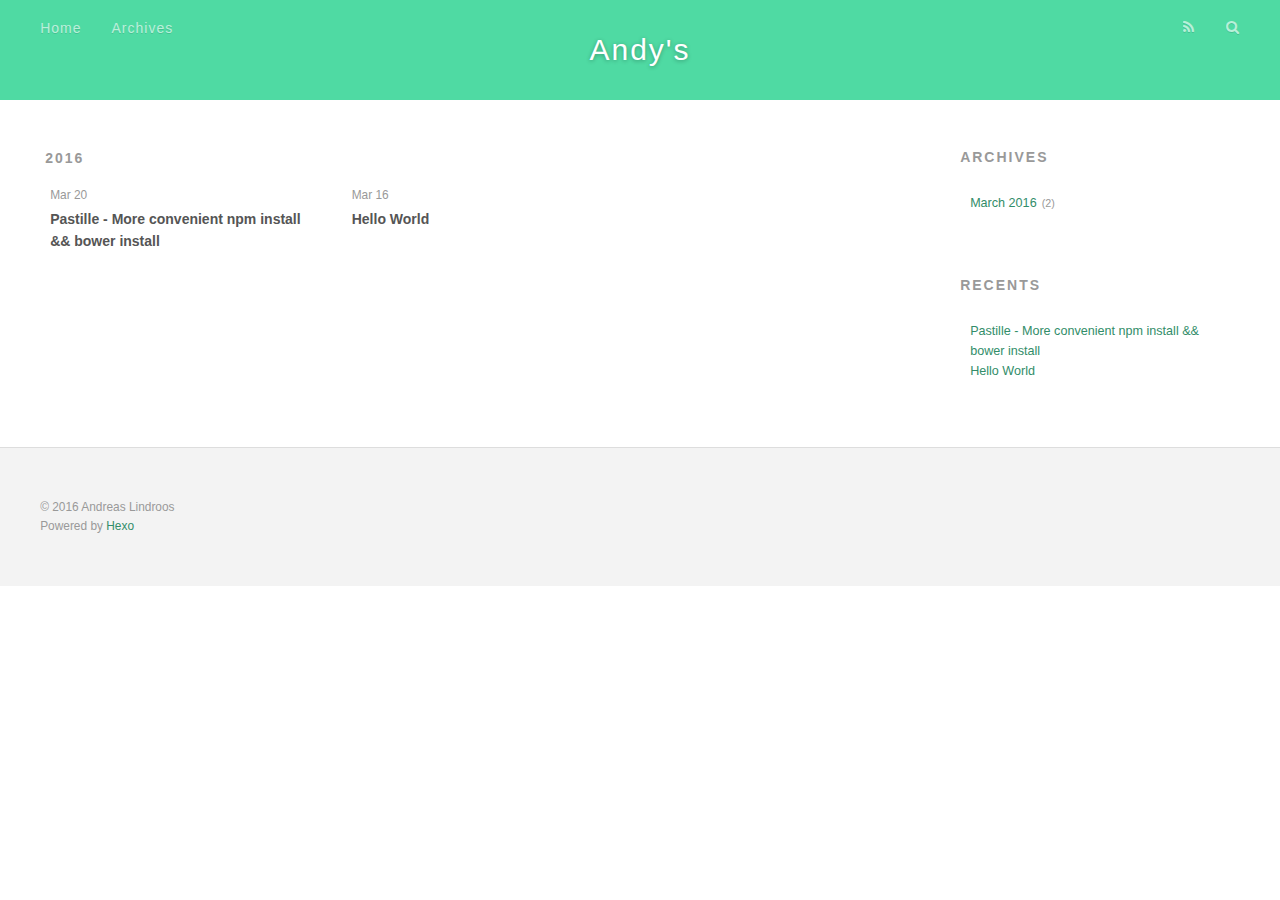
<file: archives/2016/03/index.html>
<!DOCTYPE html>
<html>
<head>
  <meta charset="utf-8">
  
  <title>Archives: 2016/3 | Andy&#39;s</title>
  <meta name="viewport" content="width=device-width, initial-scale=1, maximum-scale=1">
  <meta name="description">
<meta property="og:type" content="website">
<meta property="og:title" content="Andy's">
<meta property="og:url" content="http://adl32x.github.io/archives/2016/03/index.html">
<meta property="og:site_name" content="Andy's">
<meta property="og:description">
<meta name="twitter:card" content="summary">
<meta name="twitter:title" content="Andy's">
<meta name="twitter:description">
  
    <link rel="alternative" href="/atom.xml" title="Andy&#39;s" type="application/atom+xml">
  
  
    <link rel="icon" href="/favicon.png">
  
  <link href="//fonts.googleapis.com/css?family=Source+Code+Pro" rel="stylesheet" type="text/css">
  <link rel="stylesheet" href="/css/style.css">
  
</head>
<body>
  <div id="container">
    <div id="wrap">
      <header id="header">
  <div id="banner"></div>
  <div id="header-outer" class="outer">
    <div id="header-title" class="inner">
      <h1 id="logo-wrap">
        <a href="/" id="logo">Andy&#39;s</a>
      </h1>
      
    </div>
    <div id="header-inner" class="inner">
      <nav id="main-nav">
        <a id="main-nav-toggle" class="nav-icon"></a>
        
          <a class="main-nav-link" href="/">Home</a>
        
          <a class="main-nav-link" href="/archives">Archives</a>
        
      </nav>
      <nav id="sub-nav">
        
          <a id="nav-rss-link" class="nav-icon" href="/atom.xml" title="RSS Feed"></a>
        
        <a id="nav-search-btn" class="nav-icon" title="Search"></a>
      </nav>
      <div id="search-form-wrap">
        <form action="//google.com/search" method="get" accept-charset="UTF-8" class="search-form"><input type="search" name="q" results="0" class="search-form-input" placeholder="Search"><button type="submit" class="search-form-submit">&#xF002;</button><input type="hidden" name="sitesearch" value="http://adl32x.github.io"></form>
      </div>
    </div>
  </div>
</header>
      <div class="outer">
        <section id="main">
  
  
    
    
      
      
      <section class="archives-wrap">
        <div class="archive-year-wrap">
          <a href="/archives/2016" class="archive-year">2016</a>
        </div>
        <div class="archives">
    
    <article class="archive-article archive-type-post">
  <div class="archive-article-inner">
    <header class="archive-article-header">
      <a href="/2016/03/20/pastille/" class="archive-article-date">
  <time datetime="2016-03-20T08:17:45.350Z" itemprop="datePublished">Mar 20</time>
</a>
      
  
    <h1 itemprop="name">
      <a class="archive-article-title" href="/2016/03/20/pastille/">Pastille - More convenient npm install &amp;&amp; bower install</a>
    </h1>
  

    </header>
  </div>
</article>
  
    
    
    <article class="archive-article archive-type-post">
  <div class="archive-article-inner">
    <header class="archive-article-header">
      <a href="/2016/03/16/hello-world/" class="archive-article-date">
  <time datetime="2016-03-16T08:30:37.068Z" itemprop="datePublished">Mar 16</time>
</a>
      
  
    <h1 itemprop="name">
      <a class="archive-article-title" href="/2016/03/16/hello-world/">Hello World</a>
    </h1>
  

    </header>
  </div>
</article>
  
  
    </div></section>
  
</section>
        
          <aside id="sidebar">
  
    
  
    
  
    
  
    
  <div class="widget-wrap">
    <h3 class="widget-title">Archives</h3>
    <div class="widget">
      <ul class="archive-list"><li class="archive-list-item"><a class="archive-list-link" href="/archives/2016/03/">March 2016</a><span class="archive-list-count">2</span></li></ul>
    </div>
  </div>

  
    
  <div class="widget-wrap">
    <h3 class="widget-title">Recents</h3>
    <div class="widget">
      <ul>
        
          <li>
            <a href="/2016/03/20/pastille/">Pastille - More convenient npm install &amp;&amp; bower install</a>
          </li>
        
          <li>
            <a href="/2016/03/16/hello-world/">Hello World</a>
          </li>
        
      </ul>
    </div>
  </div>

  
</aside>
        
      </div>
      <footer id="footer">
  
  <div class="outer">
    <div id="footer-info" class="inner">
      &copy; 2016 Andreas Lindroos<br>
      Powered by <a href="http://hexo.io/" target="_blank">Hexo</a>
    </div>
  </div>
</footer>
    </div>
    <nav id="mobile-nav">
  
    <a href="/" class="mobile-nav-link">Home</a>
  
    <a href="/archives" class="mobile-nav-link">Archives</a>
  
</nav>
    
<script>
  var disqus_shortname = 'adl32x';
  
  (function(){
    var dsq = document.createElement('script');
    dsq.type = 'text/javascript';
    dsq.async = true;
    dsq.src = '//' + disqus_shortname + '.disqus.com/count.js';
    (document.getElementsByTagName('head')[0] || document.getElementsByTagName('body')[0]).appendChild(dsq);
  })();
</script>


<script src="//ajax.googleapis.com/ajax/libs/jquery/2.0.3/jquery.min.js"></script>


  <link rel="stylesheet" href="/fancybox/jquery.fancybox.css">
  <script src="/fancybox/jquery.fancybox.pack.js"></script>


<script src="/js/script.js"></script>

  </div>
</body>
</html>
</file>
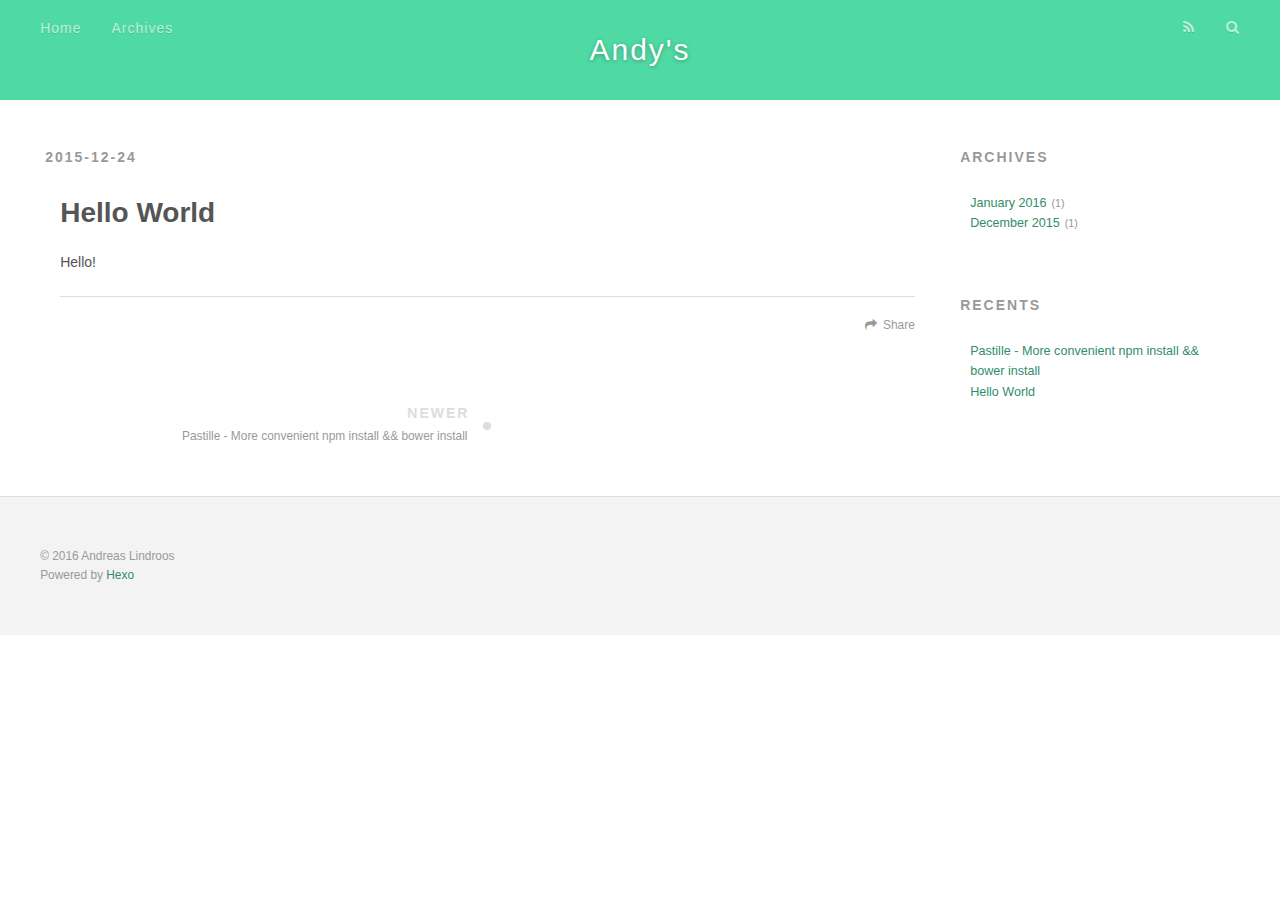
<file: 2015/12/24/hello-world/index.html>
<!DOCTYPE html>
<html>
<head>
  <meta charset="utf-8">
  
  <title>Hello World | Andy&#39;s</title>
  <meta name="viewport" content="width=device-width, initial-scale=1, maximum-scale=1">
  <meta name="description" content="Hello!">
<meta property="og:type" content="article">
<meta property="og:title" content="Hello World">
<meta property="og:url" content="http://adl32x.github.io/2015/12/24/hello-world/index.html">
<meta property="og:site_name" content="Andy's">
<meta property="og:description" content="Hello!">
<meta property="og:updated_time" content="2015-12-23T23:52:15.000Z">
<meta name="twitter:card" content="summary">
<meta name="twitter:title" content="Hello World">
<meta name="twitter:description" content="Hello!">
  
    <link rel="alternative" href="/atom.xml" title="Andy&#39;s" type="application/atom+xml">
  
  
    <link rel="icon" href="/favicon.png">
  
  <link href="//fonts.googleapis.com/css?family=Source+Code+Pro" rel="stylesheet" type="text/css">
  <link rel="stylesheet" href="/css/style.css" type="text/css">
  

</head>
<body>
  <div id="container">
    <div id="wrap">
      <header id="header">
  <div id="banner"></div>
  <div id="header-outer" class="outer">
    <div id="header-title" class="inner">
      <h1 id="logo-wrap">
        <a href="/" id="logo">Andy&#39;s</a>
      </h1>
      
    </div>
    <div id="header-inner" class="inner">
      <nav id="main-nav">
        <a id="main-nav-toggle" class="nav-icon"></a>
        
          <a class="main-nav-link" href="/">Home</a>
        
          <a class="main-nav-link" href="/archives">Archives</a>
        
      </nav>
      <nav id="sub-nav">
        
          <a id="nav-rss-link" class="nav-icon" href="/atom.xml" title="RSS Feed"></a>
        
        <a id="nav-search-btn" class="nav-icon" title="Search"></a>
      </nav>
      <div id="search-form-wrap">
        <form action="//google.com/search" method="get" accept-charset="UTF-8" class="search-form"><input type="search" name="q" results="0" class="search-form-input" placeholder="Search"><button type="submit" class="search-form-submit">&#xF002;</button><input type="hidden" name="sitesearch" value="http://adl32x.github.io"></form>
      </div>
    </div>
  </div>
</header>
      <div class="outer">
        <section id="main"><article id="post-hello-world" class="article article-type-post" itemscope itemprop="blogPost">
  <div class="article-meta">
    <a href="/2015/12/24/hello-world/" class="article-date">
  <time datetime="2015-12-23T23:52:15.000Z" itemprop="datePublished">2015-12-24</time>
</a>
    
  </div>
  <div class="article-inner">
    
    
      <header class="article-header">
        
  
    <h1 class="article-title" itemprop="name">
      Hello World
    </h1>
  

      </header>
    
    <div class="article-entry" itemprop="articleBody">
      
        <p>Hello!</p>

      
    </div>
    <footer class="article-footer">
      <a data-url="http://adl32x.github.io/2015/12/24/hello-world/" data-id="cijslycr10000c35tsphy1udp" class="article-share-link">Share</a>
      
      
    </footer>
  </div>
  
    
<nav id="article-nav">
  
    <a href="/2016/01/24/pastille/" id="article-nav-newer" class="article-nav-link-wrap">
      <strong class="article-nav-caption">Newer</strong>
      <div class="article-nav-title">
        
          Pastille - More convenient npm install &amp;&amp; bower install
        
      </div>
    </a>
  
  
</nav>

  
</article>

</section>
        
          <aside id="sidebar">
  
    
  
    
  
    
  
    
  <div class="widget-wrap">
    <h3 class="widget-title">Archives</h3>
    <div class="widget">
      <ul class="archive-list"><li class="archive-list-item"><a class="archive-list-link" href="/archives/2016/01/">January 2016</a><span class="archive-list-count">1</span></li><li class="archive-list-item"><a class="archive-list-link" href="/archives/2015/12/">December 2015</a><span class="archive-list-count">1</span></li></ul>
    </div>
  </div>

  
    
  <div class="widget-wrap">
    <h3 class="widget-title">Recents</h3>
    <div class="widget">
      <ul>
        
          <li>
            <a href="/2016/01/24/pastille/">Pastille - More convenient npm install &amp;&amp; bower install</a>
          </li>
        
          <li>
            <a href="/2015/12/24/hello-world/">Hello World</a>
          </li>
        
      </ul>
    </div>
  </div>

  
</aside>
        
      </div>
      <footer id="footer">
  
  <div class="outer">
    <div id="footer-info" class="inner">
      &copy; 2016 Andreas Lindroos<br>
      Powered by <a href="http://hexo.io/" target="_blank">Hexo</a>
    </div>
  </div>
</footer>
    </div>
    <nav id="mobile-nav">
  
    <a href="/" class="mobile-nav-link">Home</a>
  
    <a href="/archives" class="mobile-nav-link">Archives</a>
  
</nav>
    

<script src="//ajax.googleapis.com/ajax/libs/jquery/2.0.3/jquery.min.js"></script>


  <link rel="stylesheet" href="/fancybox/jquery.fancybox.css" type="text/css">
  <script src="/fancybox/jquery.fancybox.pack.js" type="text/javascript"></script>


<script src="/js/script.js" type="text/javascript"></script>

  </div>
</body>
</html>
</file>
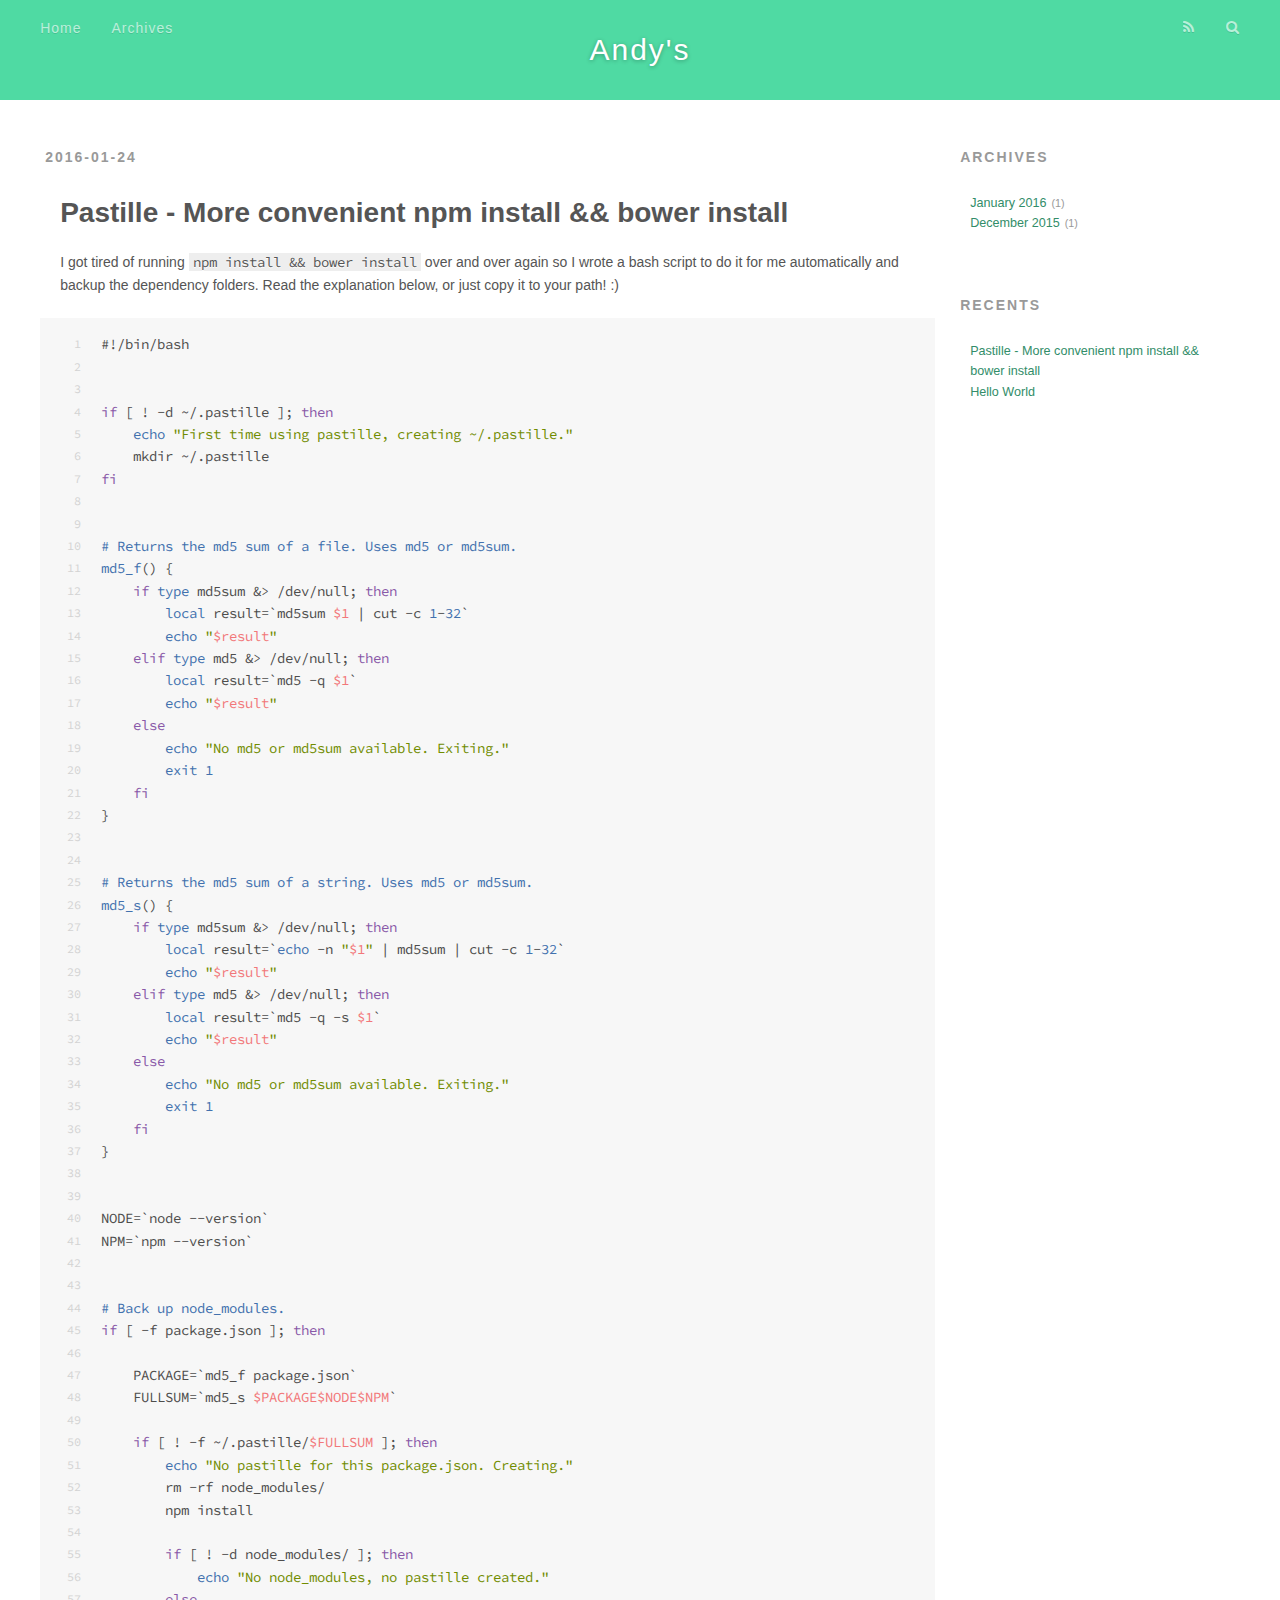
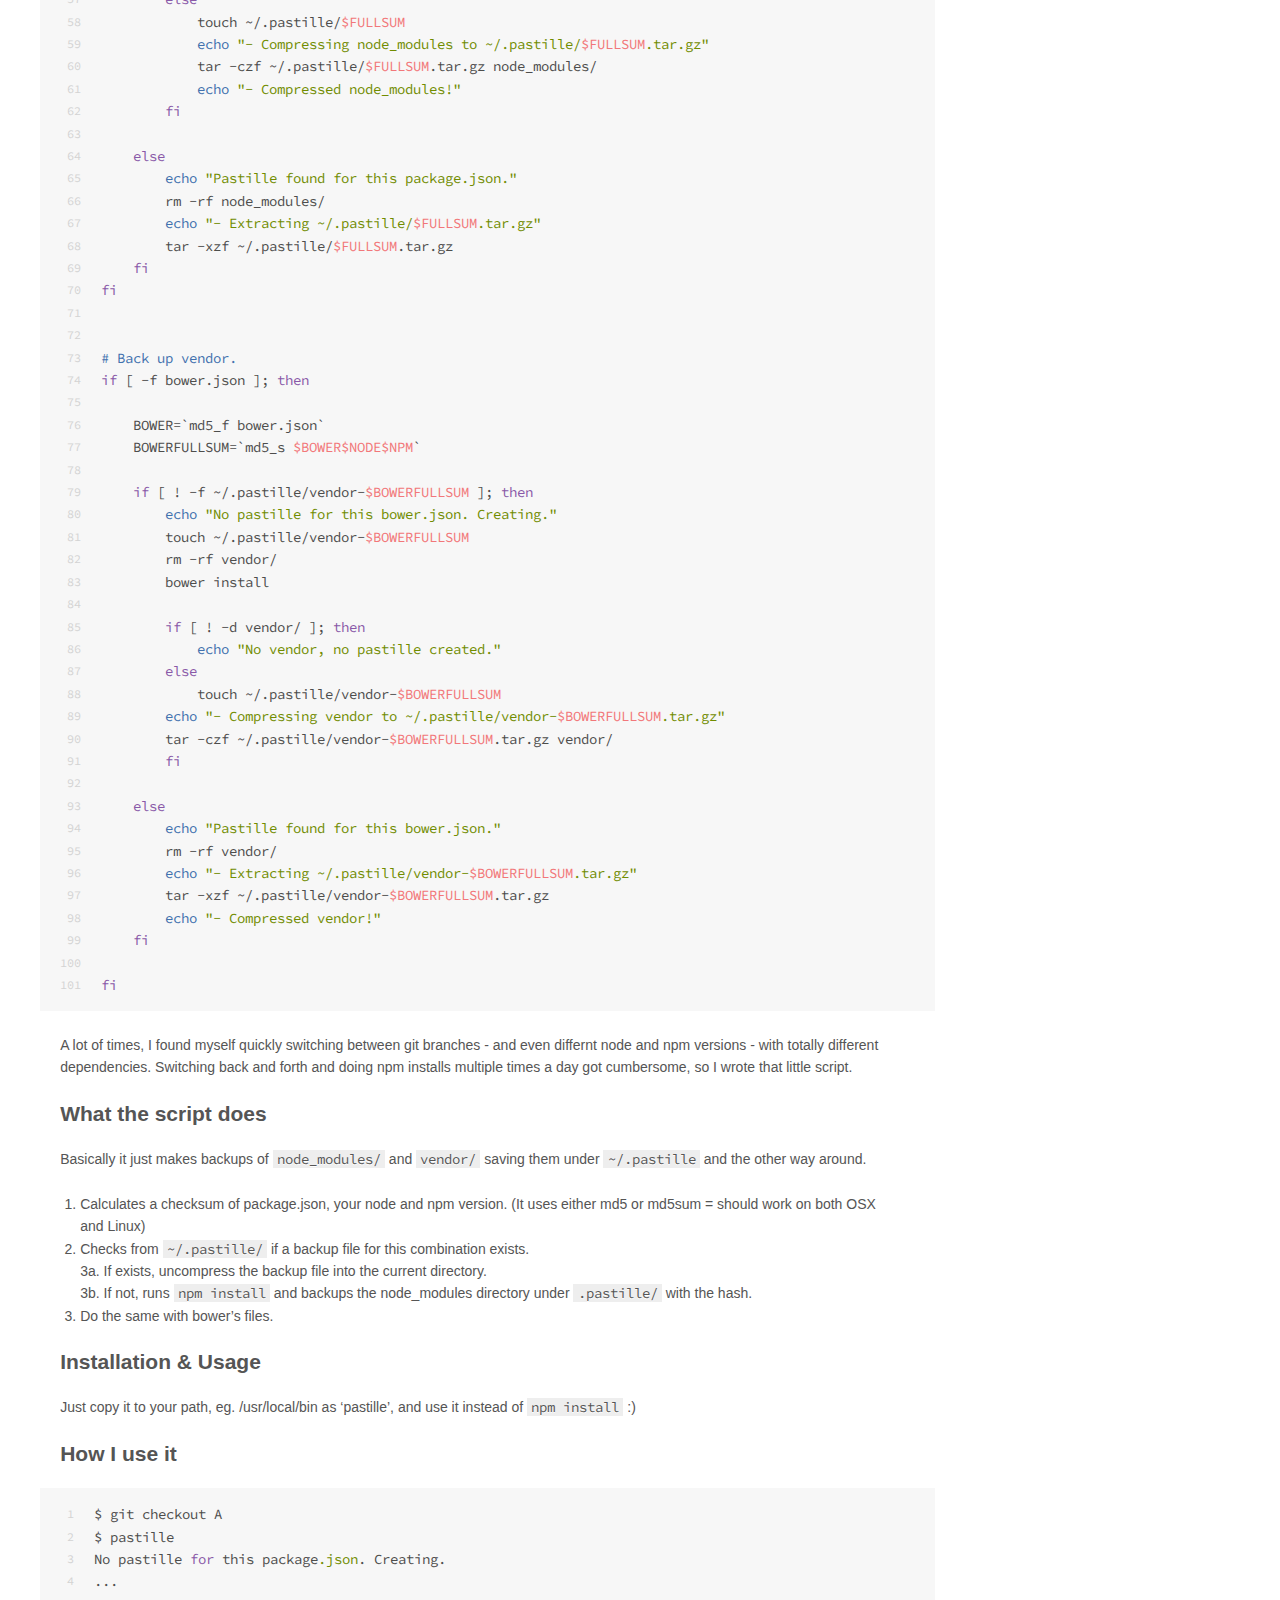
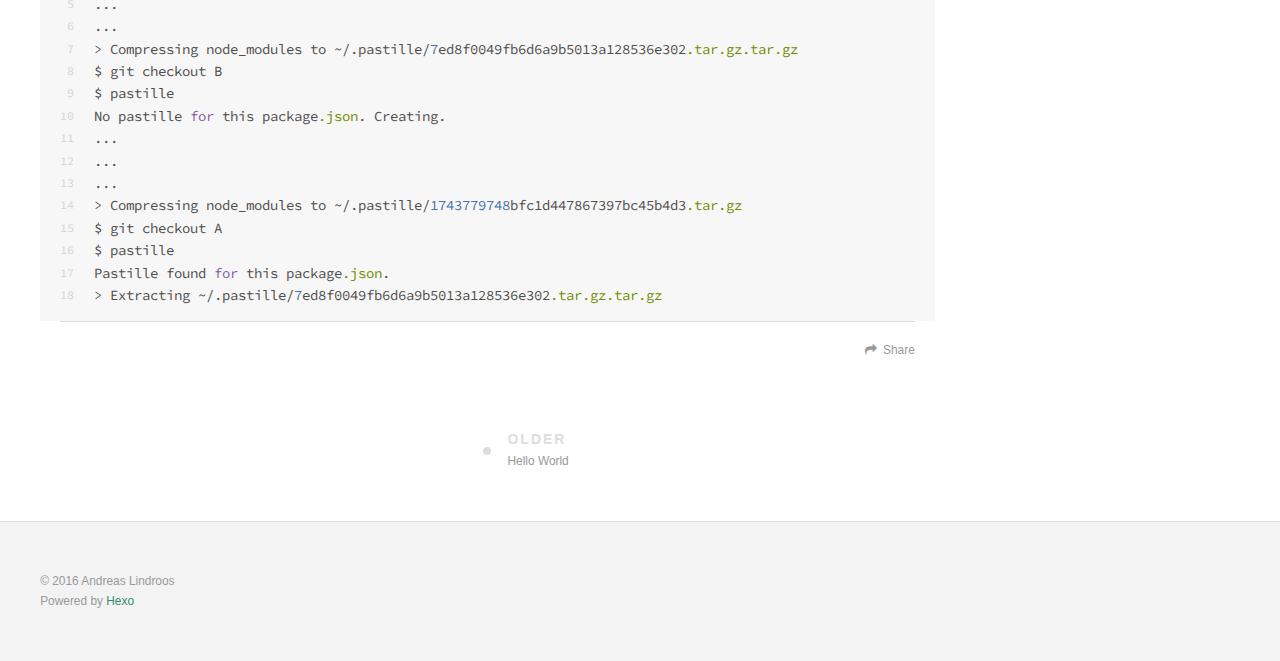
<file: 2016/01/24/pastille/index.html>
<!DOCTYPE html>
<html>
<head>
  <meta charset="utf-8">
  
  <title>Pastille - More convenient npm install &amp;&amp; bower install | Andy&#39;s</title>
  <meta name="viewport" content="width=device-width, initial-scale=1, maximum-scale=1">
  <meta name="description" content="I got tired of running npm install &amp;amp;&amp;amp; bower install over and over again so I wrote a bash script to do it for me automatically and backup the dependency folders. Read the explanation below, or">
<meta property="og:type" content="article">
<meta property="og:title" content="Pastille - More convenient npm install && bower install">
<meta property="og:url" content="http://adl32x.github.io/2016/01/24/pastille/index.html">
<meta property="og:site_name" content="Andy's">
<meta property="og:description" content="I got tired of running npm install &amp;amp;&amp;amp; bower install over and over again so I wrote a bash script to do it for me automatically and backup the dependency folders. Read the explanation below, or">
<meta property="og:updated_time" content="2016-01-24T13:55:38.000Z">
<meta name="twitter:card" content="summary">
<meta name="twitter:title" content="Pastille - More convenient npm install && bower install">
<meta name="twitter:description" content="I got tired of running npm install &amp;amp;&amp;amp; bower install over and over again so I wrote a bash script to do it for me automatically and backup the dependency folders. Read the explanation below, or">
  
    <link rel="alternative" href="/atom.xml" title="Andy&#39;s" type="application/atom+xml">
  
  
    <link rel="icon" href="/favicon.png">
  
  <link href="//fonts.googleapis.com/css?family=Source+Code+Pro" rel="stylesheet" type="text/css">
  <link rel="stylesheet" href="/css/style.css" type="text/css">
  

</head>
<body>
  <div id="container">
    <div id="wrap">
      <header id="header">
  <div id="banner"></div>
  <div id="header-outer" class="outer">
    <div id="header-title" class="inner">
      <h1 id="logo-wrap">
        <a href="/" id="logo">Andy&#39;s</a>
      </h1>
      
    </div>
    <div id="header-inner" class="inner">
      <nav id="main-nav">
        <a id="main-nav-toggle" class="nav-icon"></a>
        
          <a class="main-nav-link" href="/">Home</a>
        
          <a class="main-nav-link" href="/archives">Archives</a>
        
      </nav>
      <nav id="sub-nav">
        
          <a id="nav-rss-link" class="nav-icon" href="/atom.xml" title="RSS Feed"></a>
        
        <a id="nav-search-btn" class="nav-icon" title="Search"></a>
      </nav>
      <div id="search-form-wrap">
        <form action="//google.com/search" method="get" accept-charset="UTF-8" class="search-form"><input type="search" name="q" results="0" class="search-form-input" placeholder="Search"><button type="submit" class="search-form-submit">&#xF002;</button><input type="hidden" name="sitesearch" value="http://adl32x.github.io"></form>
      </div>
    </div>
  </div>
</header>
      <div class="outer">
        <section id="main"><article id="post-pastille" class="article article-type-post" itemscope itemprop="blogPost">
  <div class="article-meta">
    <a href="/2016/01/24/pastille/" class="article-date">
  <time datetime="2016-01-24T13:55:38.000Z" itemprop="datePublished">2016-01-24</time>
</a>
    
  </div>
  <div class="article-inner">
    
    
      <header class="article-header">
        
  
    <h1 class="article-title" itemprop="name">
      Pastille - More convenient npm install &amp;&amp; bower install
    </h1>
  

      </header>
    
    <div class="article-entry" itemprop="articleBody">
      
        <p>I got tired of running <code>npm install &amp;&amp; bower install</code> over and over again so I wrote a bash script to do it for me automatically and backup the dependency folders. Read the explanation below, or just copy it to your path! :)</p>
<figure class="highlight bash"><table><tr><td class="gutter"><pre><span class="line">1</span><br><span class="line">2</span><br><span class="line">3</span><br><span class="line">4</span><br><span class="line">5</span><br><span class="line">6</span><br><span class="line">7</span><br><span class="line">8</span><br><span class="line">9</span><br><span class="line">10</span><br><span class="line">11</span><br><span class="line">12</span><br><span class="line">13</span><br><span class="line">14</span><br><span class="line">15</span><br><span class="line">16</span><br><span class="line">17</span><br><span class="line">18</span><br><span class="line">19</span><br><span class="line">20</span><br><span class="line">21</span><br><span class="line">22</span><br><span class="line">23</span><br><span class="line">24</span><br><span class="line">25</span><br><span class="line">26</span><br><span class="line">27</span><br><span class="line">28</span><br><span class="line">29</span><br><span class="line">30</span><br><span class="line">31</span><br><span class="line">32</span><br><span class="line">33</span><br><span class="line">34</span><br><span class="line">35</span><br><span class="line">36</span><br><span class="line">37</span><br><span class="line">38</span><br><span class="line">39</span><br><span class="line">40</span><br><span class="line">41</span><br><span class="line">42</span><br><span class="line">43</span><br><span class="line">44</span><br><span class="line">45</span><br><span class="line">46</span><br><span class="line">47</span><br><span class="line">48</span><br><span class="line">49</span><br><span class="line">50</span><br><span class="line">51</span><br><span class="line">52</span><br><span class="line">53</span><br><span class="line">54</span><br><span class="line">55</span><br><span class="line">56</span><br><span class="line">57</span><br><span class="line">58</span><br><span class="line">59</span><br><span class="line">60</span><br><span class="line">61</span><br><span class="line">62</span><br><span class="line">63</span><br><span class="line">64</span><br><span class="line">65</span><br><span class="line">66</span><br><span class="line">67</span><br><span class="line">68</span><br><span class="line">69</span><br><span class="line">70</span><br><span class="line">71</span><br><span class="line">72</span><br><span class="line">73</span><br><span class="line">74</span><br><span class="line">75</span><br><span class="line">76</span><br><span class="line">77</span><br><span class="line">78</span><br><span class="line">79</span><br><span class="line">80</span><br><span class="line">81</span><br><span class="line">82</span><br><span class="line">83</span><br><span class="line">84</span><br><span class="line">85</span><br><span class="line">86</span><br><span class="line">87</span><br><span class="line">88</span><br><span class="line">89</span><br><span class="line">90</span><br><span class="line">91</span><br><span class="line">92</span><br><span class="line">93</span><br><span class="line">94</span><br><span class="line">95</span><br><span class="line">96</span><br><span class="line">97</span><br><span class="line">98</span><br><span class="line">99</span><br><span class="line">100</span><br><span class="line">101</span><br></pre></td><td class="code"><pre><span class="line"><span class="shebang">#!/bin/bash</span><br><span class="line"></span><br><span class="line"></span></span><br><span class="line"><span class="keyword">if</span> [ ! <span class="operator">-d</span> ~/.pastille ]; <span class="keyword">then</span></span><br><span class="line">    <span class="built_in">echo</span> <span class="string">"First time using pastille, creating ~/.pastille."</span></span><br><span class="line">    mkdir ~/.pastille</span><br><span class="line"><span class="keyword">fi</span></span><br><span class="line"></span><br><span class="line"></span><br><span class="line"><span class="comment"># Returns the md5 sum of a file. Uses md5 or md5sum.</span></span><br><span class="line"><span class="function"><span class="title">md5_f</span></span>() &#123;</span><br><span class="line">    <span class="keyword">if</span> <span class="built_in">type</span> md5sum &amp;&gt; /dev/null; <span class="keyword">then</span></span><br><span class="line">        <span class="built_in">local</span> result=`md5sum <span class="variable">$1</span> | cut -c <span class="number">1</span>-<span class="number">32</span>`</span><br><span class="line">        <span class="built_in">echo</span> <span class="string">"<span class="variable">$result</span>"</span></span><br><span class="line">    <span class="keyword">elif</span> <span class="built_in">type</span> md5 &amp;&gt; /dev/null; <span class="keyword">then</span></span><br><span class="line">        <span class="built_in">local</span> result=`md5 -q <span class="variable">$1</span>`</span><br><span class="line">        <span class="built_in">echo</span> <span class="string">"<span class="variable">$result</span>"</span></span><br><span class="line">    <span class="keyword">else</span></span><br><span class="line">        <span class="built_in">echo</span> <span class="string">"No md5 or md5sum available. Exiting."</span></span><br><span class="line">        <span class="built_in">exit</span> <span class="number">1</span></span><br><span class="line">    <span class="keyword">fi</span></span><br><span class="line">&#125;</span><br><span class="line"></span><br><span class="line"></span><br><span class="line"><span class="comment"># Returns the md5 sum of a string. Uses md5 or md5sum.</span></span><br><span class="line"><span class="function"><span class="title">md5_s</span></span>() &#123;</span><br><span class="line">    <span class="keyword">if</span> <span class="built_in">type</span> md5sum &amp;&gt; /dev/null; <span class="keyword">then</span></span><br><span class="line">        <span class="built_in">local</span> result=`<span class="built_in">echo</span> -n <span class="string">"<span class="variable">$1</span>"</span> | md5sum | cut -c <span class="number">1</span>-<span class="number">32</span>`</span><br><span class="line">        <span class="built_in">echo</span> <span class="string">"<span class="variable">$result</span>"</span></span><br><span class="line">    <span class="keyword">elif</span> <span class="built_in">type</span> md5 &amp;&gt; /dev/null; <span class="keyword">then</span></span><br><span class="line">        <span class="built_in">local</span> result=`md5 -q <span class="operator">-s</span> <span class="variable">$1</span>`</span><br><span class="line">        <span class="built_in">echo</span> <span class="string">"<span class="variable">$result</span>"</span></span><br><span class="line">    <span class="keyword">else</span></span><br><span class="line">        <span class="built_in">echo</span> <span class="string">"No md5 or md5sum available. Exiting."</span></span><br><span class="line">        <span class="built_in">exit</span> <span class="number">1</span></span><br><span class="line">    <span class="keyword">fi</span></span><br><span class="line">&#125;</span><br><span class="line"></span><br><span class="line"></span><br><span class="line">NODE=`node --version`</span><br><span class="line">NPM=`npm --version`</span><br><span class="line"></span><br><span class="line"></span><br><span class="line"><span class="comment"># Back up node_modules.</span></span><br><span class="line"><span class="keyword">if</span> [ <span class="operator">-f</span> package.json ]; <span class="keyword">then</span></span><br><span class="line"></span><br><span class="line">    PACKAGE=`md5_f package.json`</span><br><span class="line">    FULLSUM=`md5_s <span class="variable">$PACKAGE</span><span class="variable">$NODE</span><span class="variable">$NPM</span>`</span><br><span class="line"></span><br><span class="line">    <span class="keyword">if</span> [ ! <span class="operator">-f</span> ~/.pastille/<span class="variable">$FULLSUM</span> ]; <span class="keyword">then</span></span><br><span class="line">        <span class="built_in">echo</span> <span class="string">"No pastille for this package.json. Creating."</span></span><br><span class="line">        rm -rf node_modules/</span><br><span class="line">        npm install</span><br><span class="line"></span><br><span class="line">        <span class="keyword">if</span> [ ! <span class="operator">-d</span> node_modules/ ]; <span class="keyword">then</span></span><br><span class="line">            <span class="built_in">echo</span> <span class="string">"No node_modules, no pastille created."</span></span><br><span class="line">        <span class="keyword">else</span></span><br><span class="line">            touch ~/.pastille/<span class="variable">$FULLSUM</span></span><br><span class="line">            <span class="built_in">echo</span> <span class="string">"- Compressing node_modules to ~/.pastille/<span class="variable">$FULLSUM</span>.tar.gz"</span></span><br><span class="line">            tar -czf ~/.pastille/<span class="variable">$FULLSUM</span>.tar.gz node_modules/</span><br><span class="line">            <span class="built_in">echo</span> <span class="string">"- Compressed node_modules!"</span></span><br><span class="line">        <span class="keyword">fi</span></span><br><span class="line"></span><br><span class="line">    <span class="keyword">else</span></span><br><span class="line">        <span class="built_in">echo</span> <span class="string">"Pastille found for this package.json."</span></span><br><span class="line">        rm -rf node_modules/</span><br><span class="line">        <span class="built_in">echo</span> <span class="string">"- Extracting ~/.pastille/<span class="variable">$FULLSUM</span>.tar.gz"</span></span><br><span class="line">        tar -xzf ~/.pastille/<span class="variable">$FULLSUM</span>.tar.gz</span><br><span class="line">    <span class="keyword">fi</span></span><br><span class="line"><span class="keyword">fi</span></span><br><span class="line"></span><br><span class="line"></span><br><span class="line"><span class="comment"># Back up vendor.</span></span><br><span class="line"><span class="keyword">if</span> [ <span class="operator">-f</span> bower.json ]; <span class="keyword">then</span></span><br><span class="line"></span><br><span class="line">    BOWER=`md5_f bower.json`</span><br><span class="line">    BOWERFULLSUM=`md5_s <span class="variable">$BOWER</span><span class="variable">$NODE</span><span class="variable">$NPM</span>`</span><br><span class="line"></span><br><span class="line">    <span class="keyword">if</span> [ ! <span class="operator">-f</span> ~/.pastille/vendor-<span class="variable">$BOWERFULLSUM</span> ]; <span class="keyword">then</span></span><br><span class="line">        <span class="built_in">echo</span> <span class="string">"No pastille for this bower.json. Creating."</span></span><br><span class="line">        touch ~/.pastille/vendor-<span class="variable">$BOWERFULLSUM</span></span><br><span class="line">        rm -rf vendor/</span><br><span class="line">        bower install</span><br><span class="line"></span><br><span class="line">        <span class="keyword">if</span> [ ! <span class="operator">-d</span> vendor/ ]; <span class="keyword">then</span></span><br><span class="line">            <span class="built_in">echo</span> <span class="string">"No vendor, no pastille created."</span></span><br><span class="line">        <span class="keyword">else</span></span><br><span class="line">            touch ~/.pastille/vendor-<span class="variable">$BOWERFULLSUM</span></span><br><span class="line">        <span class="built_in">echo</span> <span class="string">"- Compressing vendor to ~/.pastille/vendor-<span class="variable">$BOWERFULLSUM</span>.tar.gz"</span></span><br><span class="line">        tar -czf ~/.pastille/vendor-<span class="variable">$BOWERFULLSUM</span>.tar.gz vendor/</span><br><span class="line">        <span class="keyword">fi</span></span><br><span class="line"></span><br><span class="line">    <span class="keyword">else</span></span><br><span class="line">        <span class="built_in">echo</span> <span class="string">"Pastille found for this bower.json."</span></span><br><span class="line">        rm -rf vendor/</span><br><span class="line">        <span class="built_in">echo</span> <span class="string">"- Extracting ~/.pastille/vendor-<span class="variable">$BOWERFULLSUM</span>.tar.gz"</span></span><br><span class="line">        tar -xzf ~/.pastille/vendor-<span class="variable">$BOWERFULLSUM</span>.tar.gz</span><br><span class="line">        <span class="built_in">echo</span> <span class="string">"- Compressed vendor!"</span></span><br><span class="line">    <span class="keyword">fi</span></span><br><span class="line"></span><br><span class="line"><span class="keyword">fi</span></span><br></pre></td></tr></table></figure>
<p>A lot of times, I found myself quickly switching between git branches - and even differnt node and npm versions - with totally different dependencies. Switching back and forth and doing npm installs multiple times a day got cumbersome, so I wrote that little script.</p>
<h2 id="What_the_script_does"><a href="#What_the_script_does" class="headerlink" title="What the script does"></a>What the script does</h2><p>Basically it just makes backups of <code>node_modules/</code> and <code>vendor/</code> saving them under <code>~/.pastille</code> and the other way around.</p>
<ol>
<li>Calculates a checksum of package.json, your node and npm version. (It uses either md5 or md5sum = should work on both OSX and Linux)</li>
<li>Checks from <code>~/.pastille/</code> if a backup file for this combination exists.<br>3a. If exists, uncompress the backup file into the current directory.<br>3b. If not, runs <code>npm install</code> and backups the node_modules directory under <code>.pastille/</code> with the hash.</li>
<li>Do the same with bower’s files.</li>
</ol>
<h2 id="Installation__26amp_3B_Usage"><a href="#Installation__26amp_3B_Usage" class="headerlink" title="Installation &amp; Usage"></a>Installation &amp; Usage</h2><p>Just copy it to your path, eg. /usr/local/bin as ‘pastille’, and use it instead of <code>npm install</code> :)</p>
<h2 id="How_I_use_it"><a href="#How_I_use_it" class="headerlink" title="How I use it"></a>How I use it</h2><figure class="highlight stylus"><table><tr><td class="gutter"><pre><span class="line">1</span><br><span class="line">2</span><br><span class="line">3</span><br><span class="line">4</span><br><span class="line">5</span><br><span class="line">6</span><br><span class="line">7</span><br><span class="line">8</span><br><span class="line">9</span><br><span class="line">10</span><br><span class="line">11</span><br><span class="line">12</span><br><span class="line">13</span><br><span class="line">14</span><br><span class="line">15</span><br><span class="line">16</span><br><span class="line">17</span><br><span class="line">18</span><br></pre></td><td class="code"><pre><span class="line">$ git checkout A</span><br><span class="line">$ pastille</span><br><span class="line">No pastille <span class="keyword">for</span> this package<span class="class">.json</span>. Creating.</span><br><span class="line">...</span><br><span class="line">...</span><br><span class="line">...</span><br><span class="line">&gt; Compressing node_modules to ~/.pastille/<span class="number">7</span>ed8f0049fb6d6a9b5013a128536e302<span class="class">.tar</span><span class="class">.gz</span><span class="class">.tar</span><span class="class">.gz</span></span><br><span class="line">$ git checkout B</span><br><span class="line">$ pastille</span><br><span class="line">No pastille <span class="keyword">for</span> this package<span class="class">.json</span>. Creating.</span><br><span class="line">...</span><br><span class="line">...</span><br><span class="line">...</span><br><span class="line">&gt; Compressing node_modules to ~/.pastille/<span class="number">1743779748</span>bfc1d447867397bc45b4d3<span class="class">.tar</span><span class="class">.gz</span></span><br><span class="line">$ git checkout A</span><br><span class="line">$ pastille</span><br><span class="line">Pastille found <span class="keyword">for</span> this package<span class="class">.json</span>.</span><br><span class="line">&gt; Extracting ~/.pastille/<span class="number">7</span>ed8f0049fb6d6a9b5013a128536e302<span class="class">.tar</span><span class="class">.gz</span><span class="class">.tar</span><span class="class">.gz</span></span><br></pre></td></tr></table></figure>

      
    </div>
    <footer class="article-footer">
      <a data-url="http://adl32x.github.io/2016/01/24/pastille/" data-id="cijslycro0001c35tu8hthuok" class="article-share-link">Share</a>
      
      
    </footer>
  </div>
  
    
<nav id="article-nav">
  
  
    <a href="/2015/12/24/hello-world/" id="article-nav-older" class="article-nav-link-wrap">
      <strong class="article-nav-caption">Older</strong>
      <div class="article-nav-title">Hello World</div>
    </a>
  
</nav>

  
</article>

</section>
        
          <aside id="sidebar">
  
    
  
    
  
    
  
    
  <div class="widget-wrap">
    <h3 class="widget-title">Archives</h3>
    <div class="widget">
      <ul class="archive-list"><li class="archive-list-item"><a class="archive-list-link" href="/archives/2016/01/">January 2016</a><span class="archive-list-count">1</span></li><li class="archive-list-item"><a class="archive-list-link" href="/archives/2015/12/">December 2015</a><span class="archive-list-count">1</span></li></ul>
    </div>
  </div>

  
    
  <div class="widget-wrap">
    <h3 class="widget-title">Recents</h3>
    <div class="widget">
      <ul>
        
          <li>
            <a href="/2016/01/24/pastille/">Pastille - More convenient npm install &amp;&amp; bower install</a>
          </li>
        
          <li>
            <a href="/2015/12/24/hello-world/">Hello World</a>
          </li>
        
      </ul>
    </div>
  </div>

  
</aside>
        
      </div>
      <footer id="footer">
  
  <div class="outer">
    <div id="footer-info" class="inner">
      &copy; 2016 Andreas Lindroos<br>
      Powered by <a href="http://hexo.io/" target="_blank">Hexo</a>
    </div>
  </div>
</footer>
    </div>
    <nav id="mobile-nav">
  
    <a href="/" class="mobile-nav-link">Home</a>
  
    <a href="/archives" class="mobile-nav-link">Archives</a>
  
</nav>
    

<script src="//ajax.googleapis.com/ajax/libs/jquery/2.0.3/jquery.min.js"></script>


  <link rel="stylesheet" href="/fancybox/jquery.fancybox.css" type="text/css">
  <script src="/fancybox/jquery.fancybox.pack.js" type="text/javascript"></script>


<script src="/js/script.js" type="text/javascript"></script>

  </div>
</body>
</html>
</file>
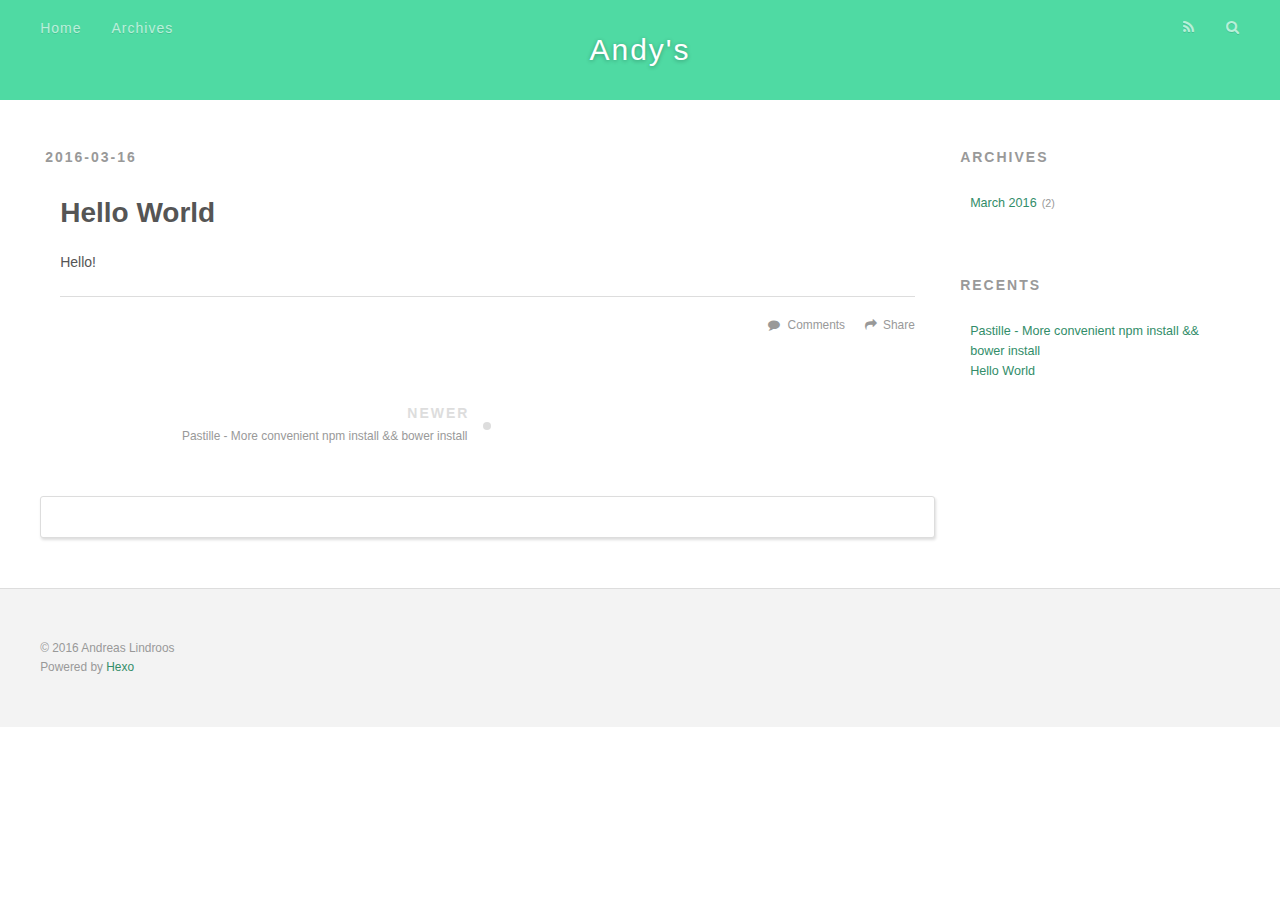
<file: 2016/03/16/hello-world/index.html>
<!DOCTYPE html>
<html>
<head>
  <meta charset="utf-8">
  
  <title>Hello World | Andy&#39;s</title>
  <meta name="viewport" content="width=device-width, initial-scale=1, maximum-scale=1">
  <meta name="description" content="Hello!">
<meta property="og:type" content="article">
<meta property="og:title" content="Hello World">
<meta property="og:url" content="http://adl32x.github.io/2016/03/16/hello-world/index.html">
<meta property="og:site_name" content="Andy's">
<meta property="og:description" content="Hello!">
<meta property="og:updated_time" content="2016-03-16T08:30:37.068Z">
<meta name="twitter:card" content="summary">
<meta name="twitter:title" content="Hello World">
<meta name="twitter:description" content="Hello!">
  
    <link rel="alternative" href="/atom.xml" title="Andy&#39;s" type="application/atom+xml">
  
  
    <link rel="icon" href="/favicon.png">
  
  <link href="//fonts.googleapis.com/css?family=Source+Code+Pro" rel="stylesheet" type="text/css">
  <link rel="stylesheet" href="/css/style.css">
  
</head>
<body>
  <div id="container">
    <div id="wrap">
      <header id="header">
  <div id="banner"></div>
  <div id="header-outer" class="outer">
    <div id="header-title" class="inner">
      <h1 id="logo-wrap">
        <a href="/" id="logo">Andy&#39;s</a>
      </h1>
      
    </div>
    <div id="header-inner" class="inner">
      <nav id="main-nav">
        <a id="main-nav-toggle" class="nav-icon"></a>
        
          <a class="main-nav-link" href="/">Home</a>
        
          <a class="main-nav-link" href="/archives">Archives</a>
        
      </nav>
      <nav id="sub-nav">
        
          <a id="nav-rss-link" class="nav-icon" href="/atom.xml" title="RSS Feed"></a>
        
        <a id="nav-search-btn" class="nav-icon" title="Search"></a>
      </nav>
      <div id="search-form-wrap">
        <form action="//google.com/search" method="get" accept-charset="UTF-8" class="search-form"><input type="search" name="q" results="0" class="search-form-input" placeholder="Search"><button type="submit" class="search-form-submit">&#xF002;</button><input type="hidden" name="sitesearch" value="http://adl32x.github.io"></form>
      </div>
    </div>
  </div>
</header>
      <div class="outer">
        <section id="main"><article id="post-hello-world" class="article article-type-post" itemscope itemprop="blogPost">
  <div class="article-meta">
    <a href="/2016/03/16/hello-world/" class="article-date">
  <time datetime="2016-03-16T08:30:37.068Z" itemprop="datePublished">2016-03-16</time>
</a>
    
  </div>
  <div class="article-inner">
    
    
      <header class="article-header">
        
  
    <h1 class="article-title" itemprop="name">
      Hello World
    </h1>
  

      </header>
    
    <div class="article-entry" itemprop="articleBody">
      
        <p>Hello!</p>

      
    </div>
    <footer class="article-footer">
      <a data-url="http://adl32x.github.io/2016/03/16/hello-world/" data-id="cim0ajsnr0000zja7hfb71slk" class="article-share-link">Share</a>
      
        <a href="http://adl32x.github.io/2016/03/16/hello-world/#disqus_thread" class="article-comment-link">Comments</a>
      
      
    </footer>
  </div>
  
    
<nav id="article-nav">
  
    <a href="/2016/03/20/pastille/" id="article-nav-newer" class="article-nav-link-wrap">
      <strong class="article-nav-caption">Newer</strong>
      <div class="article-nav-title">
        
          Pastille - More convenient npm install &amp;&amp; bower install
        
      </div>
    </a>
  
  
</nav>

  
</article>


<section id="comments">
  <div id="disqus_thread">
    <noscript>Please enable JavaScript to view the <a href="//disqus.com/?ref_noscript">comments powered by Disqus.</a></noscript>
  </div>
</section>
</section>
        
          <aside id="sidebar">
  
    
  
    
  
    
  
    
  <div class="widget-wrap">
    <h3 class="widget-title">Archives</h3>
    <div class="widget">
      <ul class="archive-list"><li class="archive-list-item"><a class="archive-list-link" href="/archives/2016/03/">March 2016</a><span class="archive-list-count">2</span></li></ul>
    </div>
  </div>

  
    
  <div class="widget-wrap">
    <h3 class="widget-title">Recents</h3>
    <div class="widget">
      <ul>
        
          <li>
            <a href="/2016/03/20/pastille/">Pastille - More convenient npm install &amp;&amp; bower install</a>
          </li>
        
          <li>
            <a href="/2016/03/16/hello-world/">Hello World</a>
          </li>
        
      </ul>
    </div>
  </div>

  
</aside>
        
      </div>
      <footer id="footer">
  
  <div class="outer">
    <div id="footer-info" class="inner">
      &copy; 2016 Andreas Lindroos<br>
      Powered by <a href="http://hexo.io/" target="_blank">Hexo</a>
    </div>
  </div>
</footer>
    </div>
    <nav id="mobile-nav">
  
    <a href="/" class="mobile-nav-link">Home</a>
  
    <a href="/archives" class="mobile-nav-link">Archives</a>
  
</nav>
    
<script>
  var disqus_shortname = 'adl32x';
  
  var disqus_url = 'http://adl32x.github.io/2016/03/16/hello-world/';
  
  (function(){
    var dsq = document.createElement('script');
    dsq.type = 'text/javascript';
    dsq.async = true;
    dsq.src = '//' + disqus_shortname + '.disqus.com/embed.js';
    (document.getElementsByTagName('head')[0] || document.getElementsByTagName('body')[0]).appendChild(dsq);
  })();
</script>


<script src="//ajax.googleapis.com/ajax/libs/jquery/2.0.3/jquery.min.js"></script>


  <link rel="stylesheet" href="/fancybox/jquery.fancybox.css">
  <script src="/fancybox/jquery.fancybox.pack.js"></script>


<script src="/js/script.js"></script>

  </div>
</body>
</html>
</file>
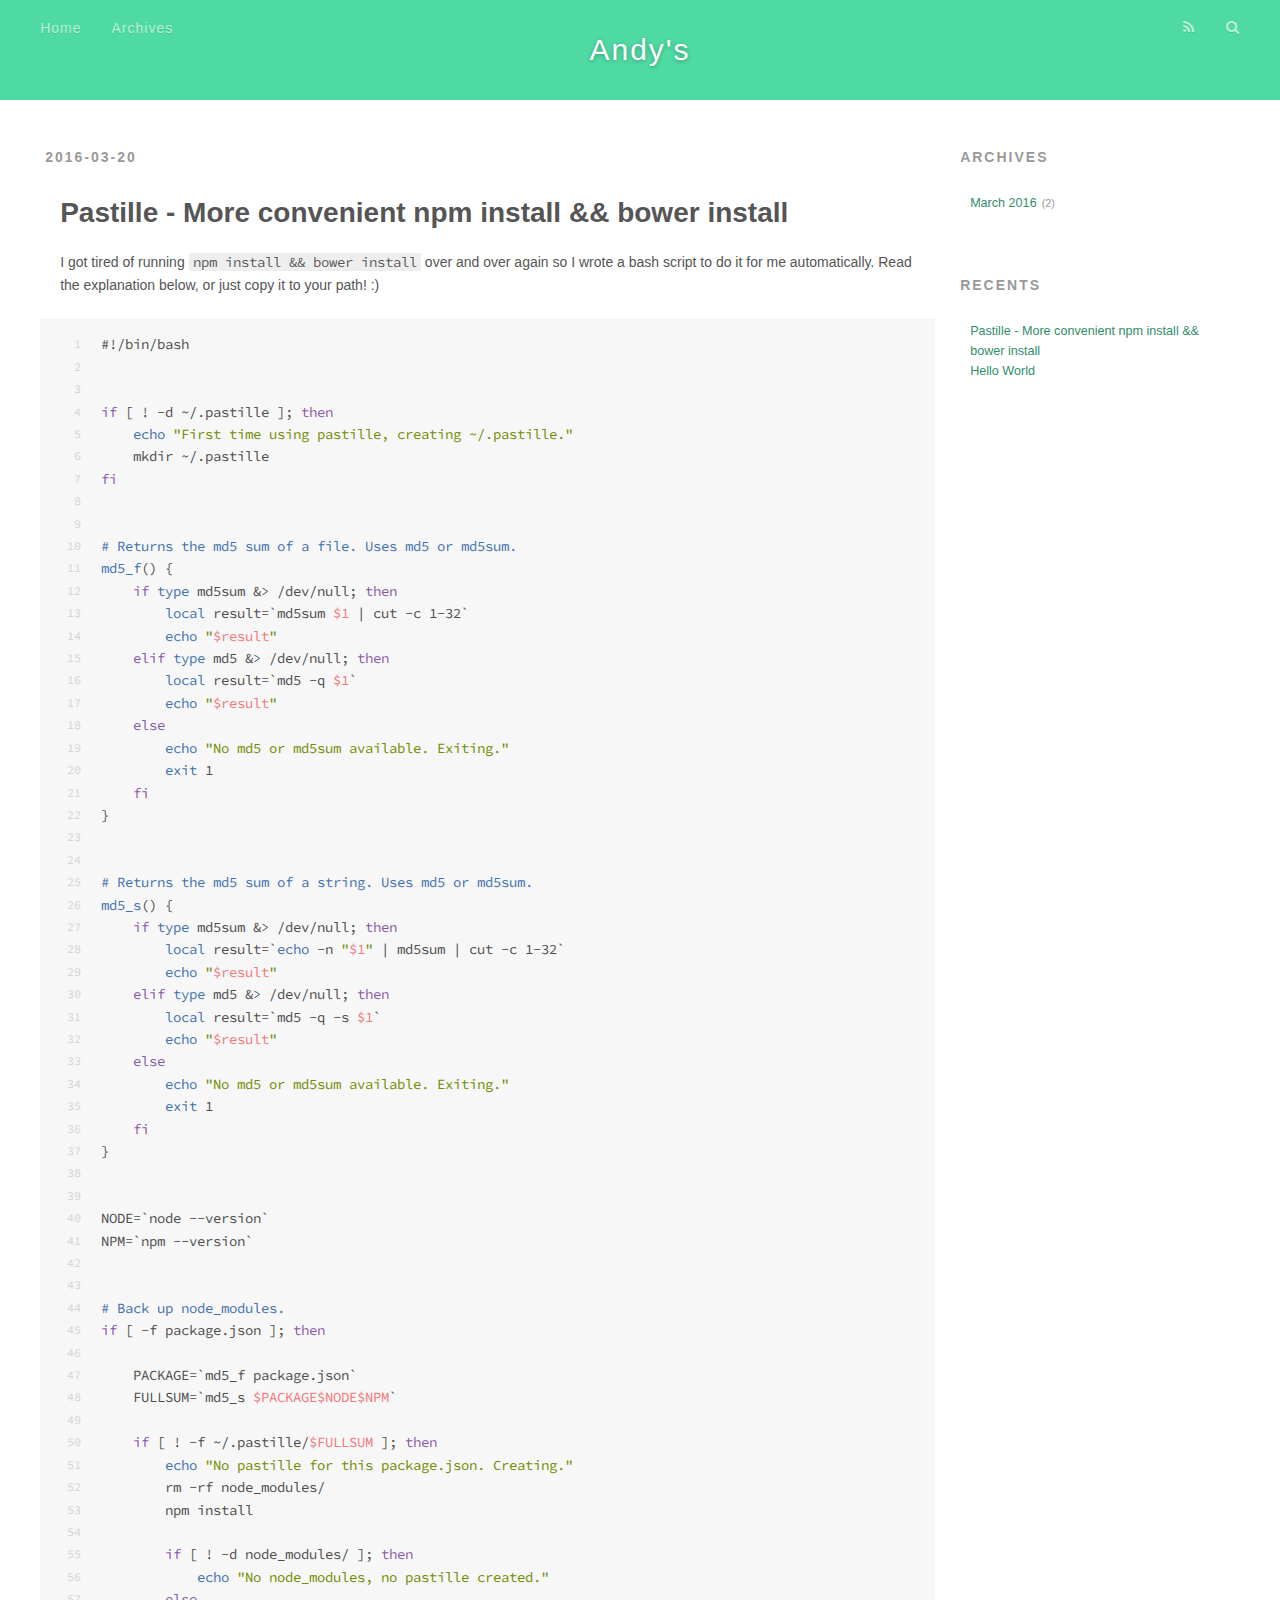
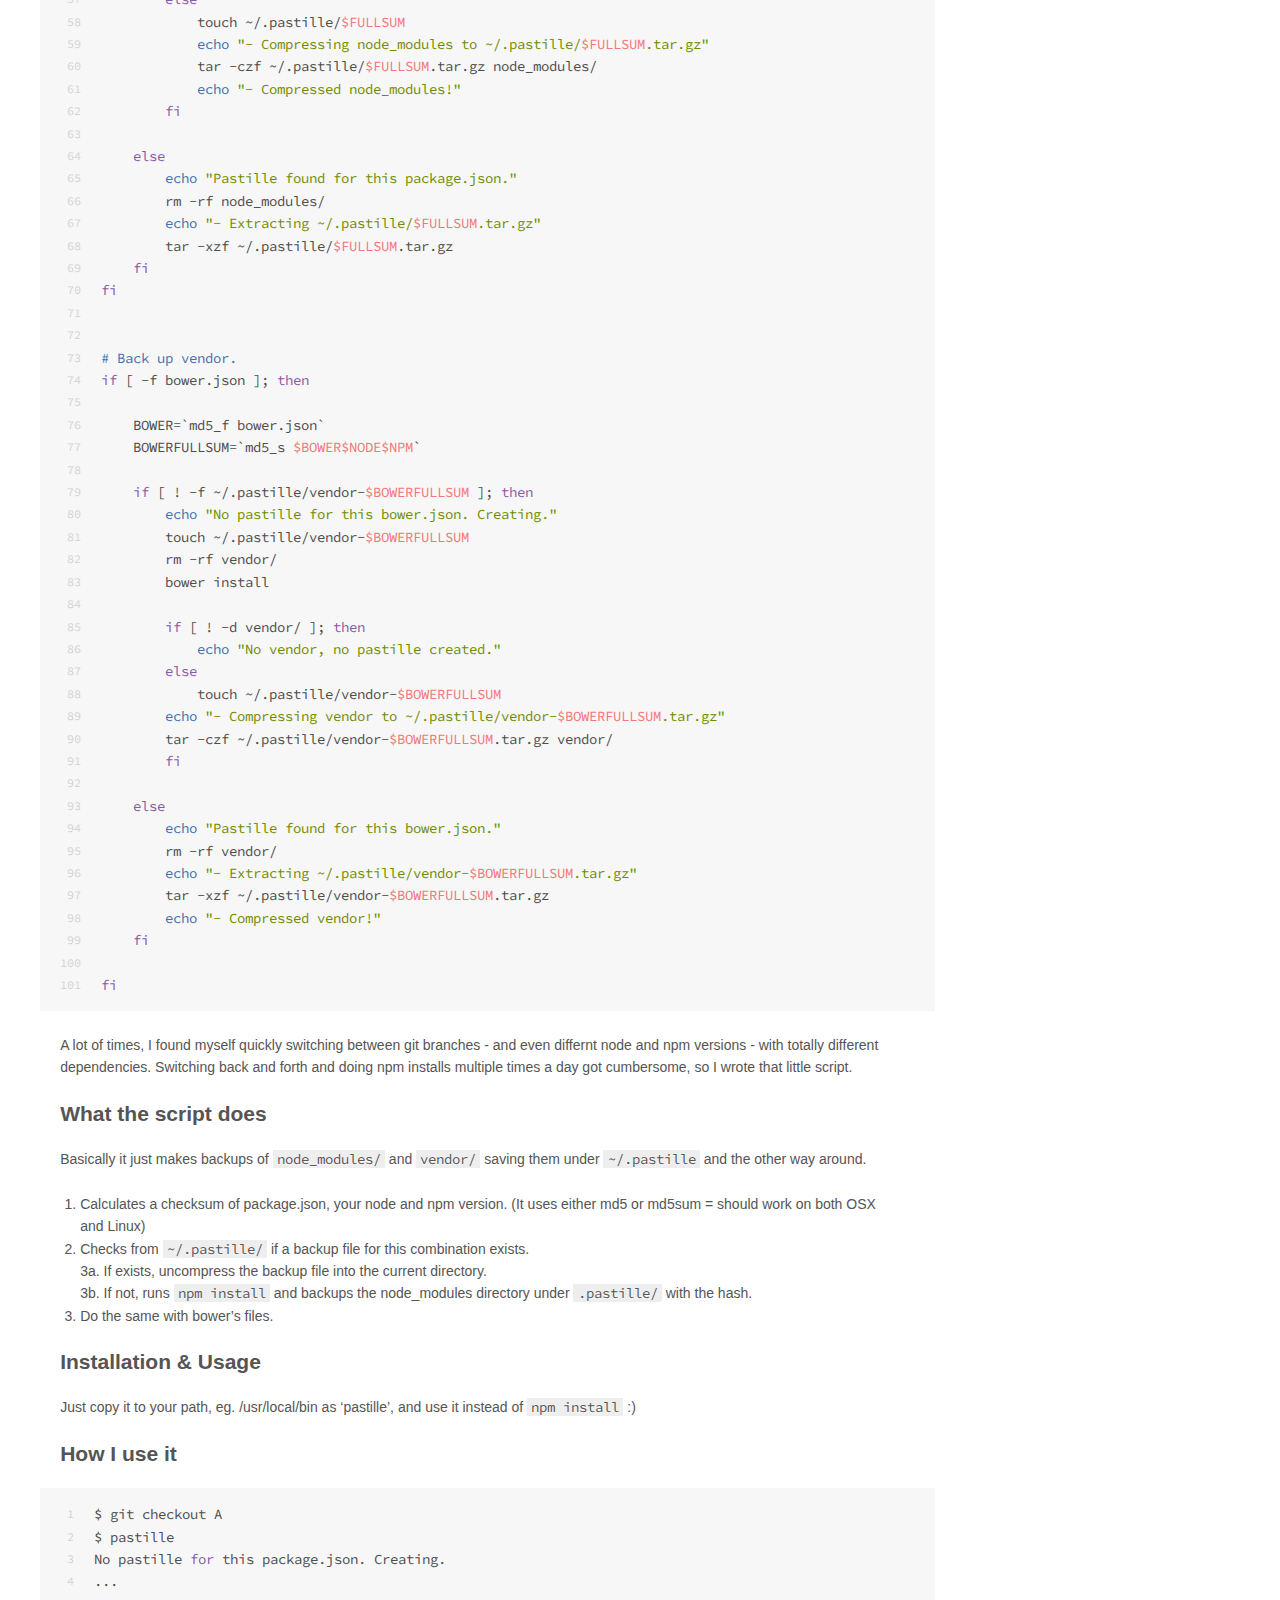
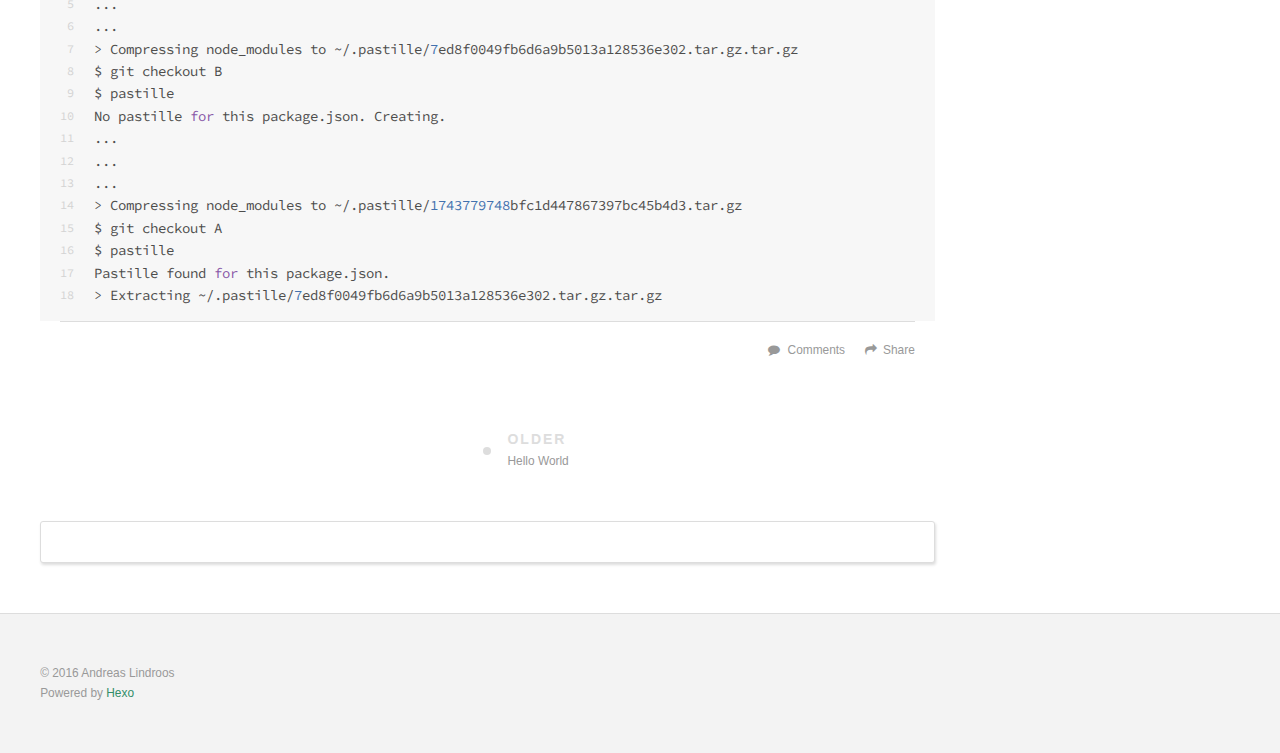
<file: 2016/03/20/pastille/index.html>
<!DOCTYPE html>
<html>
<head>
  <meta charset="utf-8">
  
  <title>Pastille - More convenient npm install &amp;&amp; bower install | Andy&#39;s</title>
  <meta name="viewport" content="width=device-width, initial-scale=1, maximum-scale=1">
  <meta name="description" content="I got tired of running npm install &amp;amp;&amp;amp; bower install over and over again so I wrote a bash script to do it for me automatically. Read the explanation below, or just copy it to your path! :)
123">
<meta property="og:type" content="article">
<meta property="og:title" content="Pastille - More convenient npm install && bower install">
<meta property="og:url" content="http://adl32x.github.io/2016/03/20/pastille/index.html">
<meta property="og:site_name" content="Andy's">
<meta property="og:description" content="I got tired of running npm install &amp;amp;&amp;amp; bower install over and over again so I wrote a bash script to do it for me automatically. Read the explanation below, or just copy it to your path! :)
123">
<meta property="og:updated_time" content="2016-03-20T08:17:45.350Z">
<meta name="twitter:card" content="summary">
<meta name="twitter:title" content="Pastille - More convenient npm install && bower install">
<meta name="twitter:description" content="I got tired of running npm install &amp;amp;&amp;amp; bower install over and over again so I wrote a bash script to do it for me automatically. Read the explanation below, or just copy it to your path! :)
123">
  
    <link rel="alternative" href="/atom.xml" title="Andy&#39;s" type="application/atom+xml">
  
  
    <link rel="icon" href="/favicon.png">
  
  <link href="//fonts.googleapis.com/css?family=Source+Code+Pro" rel="stylesheet" type="text/css">
  <link rel="stylesheet" href="/css/style.css">
  
</head>
<body>
  <div id="container">
    <div id="wrap">
      <header id="header">
  <div id="banner"></div>
  <div id="header-outer" class="outer">
    <div id="header-title" class="inner">
      <h1 id="logo-wrap">
        <a href="/" id="logo">Andy&#39;s</a>
      </h1>
      
    </div>
    <div id="header-inner" class="inner">
      <nav id="main-nav">
        <a id="main-nav-toggle" class="nav-icon"></a>
        
          <a class="main-nav-link" href="/">Home</a>
        
          <a class="main-nav-link" href="/archives">Archives</a>
        
      </nav>
      <nav id="sub-nav">
        
          <a id="nav-rss-link" class="nav-icon" href="/atom.xml" title="RSS Feed"></a>
        
        <a id="nav-search-btn" class="nav-icon" title="Search"></a>
      </nav>
      <div id="search-form-wrap">
        <form action="//google.com/search" method="get" accept-charset="UTF-8" class="search-form"><input type="search" name="q" results="0" class="search-form-input" placeholder="Search"><button type="submit" class="search-form-submit">&#xF002;</button><input type="hidden" name="sitesearch" value="http://adl32x.github.io"></form>
      </div>
    </div>
  </div>
</header>
      <div class="outer">
        <section id="main"><article id="post-pastille" class="article article-type-post" itemscope itemprop="blogPost">
  <div class="article-meta">
    <a href="/2016/03/20/pastille/" class="article-date">
  <time datetime="2016-03-20T08:17:45.350Z" itemprop="datePublished">2016-03-20</time>
</a>
    
  </div>
  <div class="article-inner">
    
    
      <header class="article-header">
        
  
    <h1 class="article-title" itemprop="name">
      Pastille - More convenient npm install &amp;&amp; bower install
    </h1>
  

      </header>
    
    <div class="article-entry" itemprop="articleBody">
      
        <p>I got tired of running <code>npm install &amp;&amp; bower install</code> over and over again so I wrote a bash script to do it for me automatically. Read the explanation below, or just copy it to your path! :)</p>
<figure class="highlight bash"><table><tr><td class="gutter"><pre><span class="line">1</span><br><span class="line">2</span><br><span class="line">3</span><br><span class="line">4</span><br><span class="line">5</span><br><span class="line">6</span><br><span class="line">7</span><br><span class="line">8</span><br><span class="line">9</span><br><span class="line">10</span><br><span class="line">11</span><br><span class="line">12</span><br><span class="line">13</span><br><span class="line">14</span><br><span class="line">15</span><br><span class="line">16</span><br><span class="line">17</span><br><span class="line">18</span><br><span class="line">19</span><br><span class="line">20</span><br><span class="line">21</span><br><span class="line">22</span><br><span class="line">23</span><br><span class="line">24</span><br><span class="line">25</span><br><span class="line">26</span><br><span class="line">27</span><br><span class="line">28</span><br><span class="line">29</span><br><span class="line">30</span><br><span class="line">31</span><br><span class="line">32</span><br><span class="line">33</span><br><span class="line">34</span><br><span class="line">35</span><br><span class="line">36</span><br><span class="line">37</span><br><span class="line">38</span><br><span class="line">39</span><br><span class="line">40</span><br><span class="line">41</span><br><span class="line">42</span><br><span class="line">43</span><br><span class="line">44</span><br><span class="line">45</span><br><span class="line">46</span><br><span class="line">47</span><br><span class="line">48</span><br><span class="line">49</span><br><span class="line">50</span><br><span class="line">51</span><br><span class="line">52</span><br><span class="line">53</span><br><span class="line">54</span><br><span class="line">55</span><br><span class="line">56</span><br><span class="line">57</span><br><span class="line">58</span><br><span class="line">59</span><br><span class="line">60</span><br><span class="line">61</span><br><span class="line">62</span><br><span class="line">63</span><br><span class="line">64</span><br><span class="line">65</span><br><span class="line">66</span><br><span class="line">67</span><br><span class="line">68</span><br><span class="line">69</span><br><span class="line">70</span><br><span class="line">71</span><br><span class="line">72</span><br><span class="line">73</span><br><span class="line">74</span><br><span class="line">75</span><br><span class="line">76</span><br><span class="line">77</span><br><span class="line">78</span><br><span class="line">79</span><br><span class="line">80</span><br><span class="line">81</span><br><span class="line">82</span><br><span class="line">83</span><br><span class="line">84</span><br><span class="line">85</span><br><span class="line">86</span><br><span class="line">87</span><br><span class="line">88</span><br><span class="line">89</span><br><span class="line">90</span><br><span class="line">91</span><br><span class="line">92</span><br><span class="line">93</span><br><span class="line">94</span><br><span class="line">95</span><br><span class="line">96</span><br><span class="line">97</span><br><span class="line">98</span><br><span class="line">99</span><br><span class="line">100</span><br><span class="line">101</span><br></pre></td><td class="code"><pre><span class="line"><span class="meta">#!/bin/bash</span><br><span class="line"></span><br><span class="line"></span></span><br><span class="line"><span class="keyword">if</span> [ ! <span class="_">-d</span> ~/.pastille ]; <span class="keyword">then</span></span><br><span class="line">    <span class="built_in">echo</span> <span class="string">"First time using pastille, creating ~/.pastille."</span></span><br><span class="line">    mkdir ~/.pastille</span><br><span class="line"><span class="keyword">fi</span></span><br><span class="line"></span><br><span class="line"></span><br><span class="line"><span class="comment"># Returns the md5 sum of a file. Uses md5 or md5sum.</span></span><br><span class="line"><span class="function"><span class="title">md5_f</span></span>() &#123;</span><br><span class="line">    <span class="keyword">if</span> <span class="built_in">type</span> md5sum &amp;&gt; /dev/null; <span class="keyword">then</span></span><br><span class="line">        <span class="built_in">local</span> result=`md5sum <span class="variable">$1</span> | cut -c 1-32`</span><br><span class="line">        <span class="built_in">echo</span> <span class="string">"<span class="variable">$result</span>"</span></span><br><span class="line">    <span class="keyword">elif</span> <span class="built_in">type</span> md5 &amp;&gt; /dev/null; <span class="keyword">then</span></span><br><span class="line">        <span class="built_in">local</span> result=`md5 -q <span class="variable">$1</span>`</span><br><span class="line">        <span class="built_in">echo</span> <span class="string">"<span class="variable">$result</span>"</span></span><br><span class="line">    <span class="keyword">else</span></span><br><span class="line">        <span class="built_in">echo</span> <span class="string">"No md5 or md5sum available. Exiting."</span></span><br><span class="line">        <span class="built_in">exit</span> 1</span><br><span class="line">    <span class="keyword">fi</span></span><br><span class="line">&#125;</span><br><span class="line"></span><br><span class="line"></span><br><span class="line"><span class="comment"># Returns the md5 sum of a string. Uses md5 or md5sum.</span></span><br><span class="line"><span class="function"><span class="title">md5_s</span></span>() &#123;</span><br><span class="line">    <span class="keyword">if</span> <span class="built_in">type</span> md5sum &amp;&gt; /dev/null; <span class="keyword">then</span></span><br><span class="line">        <span class="built_in">local</span> result=`<span class="built_in">echo</span> -n <span class="string">"<span class="variable">$1</span>"</span> | md5sum | cut -c 1-32`</span><br><span class="line">        <span class="built_in">echo</span> <span class="string">"<span class="variable">$result</span>"</span></span><br><span class="line">    <span class="keyword">elif</span> <span class="built_in">type</span> md5 &amp;&gt; /dev/null; <span class="keyword">then</span></span><br><span class="line">        <span class="built_in">local</span> result=`md5 -q <span class="_">-s</span> <span class="variable">$1</span>`</span><br><span class="line">        <span class="built_in">echo</span> <span class="string">"<span class="variable">$result</span>"</span></span><br><span class="line">    <span class="keyword">else</span></span><br><span class="line">        <span class="built_in">echo</span> <span class="string">"No md5 or md5sum available. Exiting."</span></span><br><span class="line">        <span class="built_in">exit</span> 1</span><br><span class="line">    <span class="keyword">fi</span></span><br><span class="line">&#125;</span><br><span class="line"></span><br><span class="line"></span><br><span class="line">NODE=`node --version`</span><br><span class="line">NPM=`npm --version`</span><br><span class="line"></span><br><span class="line"></span><br><span class="line"><span class="comment"># Back up node_modules.</span></span><br><span class="line"><span class="keyword">if</span> [ <span class="_">-f</span> package.json ]; <span class="keyword">then</span></span><br><span class="line"></span><br><span class="line">    PACKAGE=`md5_f package.json`</span><br><span class="line">    FULLSUM=`md5_s <span class="variable">$PACKAGE</span><span class="variable">$NODE</span><span class="variable">$NPM</span>`</span><br><span class="line"></span><br><span class="line">    <span class="keyword">if</span> [ ! <span class="_">-f</span> ~/.pastille/<span class="variable">$FULLSUM</span> ]; <span class="keyword">then</span></span><br><span class="line">        <span class="built_in">echo</span> <span class="string">"No pastille for this package.json. Creating."</span></span><br><span class="line">        rm -rf node_modules/</span><br><span class="line">        npm install</span><br><span class="line"></span><br><span class="line">        <span class="keyword">if</span> [ ! <span class="_">-d</span> node_modules/ ]; <span class="keyword">then</span></span><br><span class="line">            <span class="built_in">echo</span> <span class="string">"No node_modules, no pastille created."</span></span><br><span class="line">        <span class="keyword">else</span></span><br><span class="line">            touch ~/.pastille/<span class="variable">$FULLSUM</span></span><br><span class="line">            <span class="built_in">echo</span> <span class="string">"- Compressing node_modules to ~/.pastille/<span class="variable">$FULLSUM</span>.tar.gz"</span></span><br><span class="line">            tar -czf ~/.pastille/<span class="variable">$FULLSUM</span>.tar.gz node_modules/</span><br><span class="line">            <span class="built_in">echo</span> <span class="string">"- Compressed node_modules!"</span></span><br><span class="line">        <span class="keyword">fi</span></span><br><span class="line"></span><br><span class="line">    <span class="keyword">else</span></span><br><span class="line">        <span class="built_in">echo</span> <span class="string">"Pastille found for this package.json."</span></span><br><span class="line">        rm -rf node_modules/</span><br><span class="line">        <span class="built_in">echo</span> <span class="string">"- Extracting ~/.pastille/<span class="variable">$FULLSUM</span>.tar.gz"</span></span><br><span class="line">        tar -xzf ~/.pastille/<span class="variable">$FULLSUM</span>.tar.gz</span><br><span class="line">    <span class="keyword">fi</span></span><br><span class="line"><span class="keyword">fi</span></span><br><span class="line"></span><br><span class="line"></span><br><span class="line"><span class="comment"># Back up vendor.</span></span><br><span class="line"><span class="keyword">if</span> [ <span class="_">-f</span> bower.json ]; <span class="keyword">then</span></span><br><span class="line"></span><br><span class="line">    BOWER=`md5_f bower.json`</span><br><span class="line">    BOWERFULLSUM=`md5_s <span class="variable">$BOWER</span><span class="variable">$NODE</span><span class="variable">$NPM</span>`</span><br><span class="line"></span><br><span class="line">    <span class="keyword">if</span> [ ! <span class="_">-f</span> ~/.pastille/vendor-<span class="variable">$BOWERFULLSUM</span> ]; <span class="keyword">then</span></span><br><span class="line">        <span class="built_in">echo</span> <span class="string">"No pastille for this bower.json. Creating."</span></span><br><span class="line">        touch ~/.pastille/vendor-<span class="variable">$BOWERFULLSUM</span></span><br><span class="line">        rm -rf vendor/</span><br><span class="line">        bower install</span><br><span class="line"></span><br><span class="line">        <span class="keyword">if</span> [ ! <span class="_">-d</span> vendor/ ]; <span class="keyword">then</span></span><br><span class="line">            <span class="built_in">echo</span> <span class="string">"No vendor, no pastille created."</span></span><br><span class="line">        <span class="keyword">else</span></span><br><span class="line">            touch ~/.pastille/vendor-<span class="variable">$BOWERFULLSUM</span></span><br><span class="line">        <span class="built_in">echo</span> <span class="string">"- Compressing vendor to ~/.pastille/vendor-<span class="variable">$BOWERFULLSUM</span>.tar.gz"</span></span><br><span class="line">        tar -czf ~/.pastille/vendor-<span class="variable">$BOWERFULLSUM</span>.tar.gz vendor/</span><br><span class="line">        <span class="keyword">fi</span></span><br><span class="line"></span><br><span class="line">    <span class="keyword">else</span></span><br><span class="line">        <span class="built_in">echo</span> <span class="string">"Pastille found for this bower.json."</span></span><br><span class="line">        rm -rf vendor/</span><br><span class="line">        <span class="built_in">echo</span> <span class="string">"- Extracting ~/.pastille/vendor-<span class="variable">$BOWERFULLSUM</span>.tar.gz"</span></span><br><span class="line">        tar -xzf ~/.pastille/vendor-<span class="variable">$BOWERFULLSUM</span>.tar.gz</span><br><span class="line">        <span class="built_in">echo</span> <span class="string">"- Compressed vendor!"</span></span><br><span class="line">    <span class="keyword">fi</span></span><br><span class="line"></span><br><span class="line"><span class="keyword">fi</span></span><br></pre></td></tr></table></figure>
<p>A lot of times, I found myself quickly switching between git branches - and even differnt node and npm versions - with totally different dependencies. Switching back and forth and doing npm installs multiple times a day got cumbersome, so I wrote that little script.</p>
<h2 id="What-the-script-does"><a href="#What-the-script-does" class="headerlink" title="What the script does"></a>What the script does</h2><p>Basically it just makes backups of <code>node_modules/</code> and <code>vendor/</code> saving them under <code>~/.pastille</code> and the other way around.</p>
<ol>
<li>Calculates a checksum of package.json, your node and npm version. (It uses either md5 or md5sum = should work on both OSX and Linux)</li>
<li>Checks from <code>~/.pastille/</code> if a backup file for this combination exists.<br>3a. If exists, uncompress the backup file into the current directory.<br>3b. If not, runs <code>npm install</code> and backups the node_modules directory under <code>.pastille/</code> with the hash.</li>
<li>Do the same with bower’s files.</li>
</ol>
<h2 id="Installation-amp-Usage"><a href="#Installation-amp-Usage" class="headerlink" title="Installation &amp; Usage"></a>Installation &amp; Usage</h2><p>Just copy it to your path, eg. /usr/local/bin as ‘pastille’, and use it instead of <code>npm install</code> :)</p>
<h2 id="How-I-use-it"><a href="#How-I-use-it" class="headerlink" title="How I use it"></a>How I use it</h2><figure class="highlight stylus"><table><tr><td class="gutter"><pre><span class="line">1</span><br><span class="line">2</span><br><span class="line">3</span><br><span class="line">4</span><br><span class="line">5</span><br><span class="line">6</span><br><span class="line">7</span><br><span class="line">8</span><br><span class="line">9</span><br><span class="line">10</span><br><span class="line">11</span><br><span class="line">12</span><br><span class="line">13</span><br><span class="line">14</span><br><span class="line">15</span><br><span class="line">16</span><br><span class="line">17</span><br><span class="line">18</span><br></pre></td><td class="code"><pre><span class="line">$ git checkout A</span><br><span class="line">$ pastille</span><br><span class="line">No pastille <span class="keyword">for</span> this package<span class="selector-class">.json</span>. Creating.</span><br><span class="line">...</span><br><span class="line">...</span><br><span class="line">...</span><br><span class="line">&gt; Compressing node_modules to ~/.pastille/<span class="number">7</span>ed8f0049fb6d6a9b5013a128536e302<span class="selector-class">.tar</span><span class="selector-class">.gz</span><span class="selector-class">.tar</span><span class="selector-class">.gz</span></span><br><span class="line">$ git checkout B</span><br><span class="line">$ pastille</span><br><span class="line">No pastille <span class="keyword">for</span> this package<span class="selector-class">.json</span>. Creating.</span><br><span class="line">...</span><br><span class="line">...</span><br><span class="line">...</span><br><span class="line">&gt; Compressing node_modules to ~/.pastille/<span class="number">1743779748</span>bfc1d447867397bc45b4d3<span class="selector-class">.tar</span><span class="selector-class">.gz</span></span><br><span class="line">$ git checkout A</span><br><span class="line">$ pastille</span><br><span class="line">Pastille found <span class="keyword">for</span> this package<span class="selector-class">.json</span>.</span><br><span class="line">&gt; Extracting ~/.pastille/<span class="number">7</span>ed8f0049fb6d6a9b5013a128536e302<span class="selector-class">.tar</span><span class="selector-class">.gz</span><span class="selector-class">.tar</span><span class="selector-class">.gz</span></span><br></pre></td></tr></table></figure>

      
    </div>
    <footer class="article-footer">
      <a data-url="http://adl32x.github.io/2016/03/20/pastille/" data-id="cim0ajso00001zja7ntud9oxd" class="article-share-link">Share</a>
      
        <a href="http://adl32x.github.io/2016/03/20/pastille/#disqus_thread" class="article-comment-link">Comments</a>
      
      
    </footer>
  </div>
  
    
<nav id="article-nav">
  
  
    <a href="/2016/03/16/hello-world/" id="article-nav-older" class="article-nav-link-wrap">
      <strong class="article-nav-caption">Older</strong>
      <div class="article-nav-title">Hello World</div>
    </a>
  
</nav>

  
</article>


<section id="comments">
  <div id="disqus_thread">
    <noscript>Please enable JavaScript to view the <a href="//disqus.com/?ref_noscript">comments powered by Disqus.</a></noscript>
  </div>
</section>
</section>
        
          <aside id="sidebar">
  
    
  
    
  
    
  
    
  <div class="widget-wrap">
    <h3 class="widget-title">Archives</h3>
    <div class="widget">
      <ul class="archive-list"><li class="archive-list-item"><a class="archive-list-link" href="/archives/2016/03/">March 2016</a><span class="archive-list-count">2</span></li></ul>
    </div>
  </div>

  
    
  <div class="widget-wrap">
    <h3 class="widget-title">Recents</h3>
    <div class="widget">
      <ul>
        
          <li>
            <a href="/2016/03/20/pastille/">Pastille - More convenient npm install &amp;&amp; bower install</a>
          </li>
        
          <li>
            <a href="/2016/03/16/hello-world/">Hello World</a>
          </li>
        
      </ul>
    </div>
  </div>

  
</aside>
        
      </div>
      <footer id="footer">
  
  <div class="outer">
    <div id="footer-info" class="inner">
      &copy; 2016 Andreas Lindroos<br>
      Powered by <a href="http://hexo.io/" target="_blank">Hexo</a>
    </div>
  </div>
</footer>
    </div>
    <nav id="mobile-nav">
  
    <a href="/" class="mobile-nav-link">Home</a>
  
    <a href="/archives" class="mobile-nav-link">Archives</a>
  
</nav>
    
<script>
  var disqus_shortname = 'adl32x';
  
  var disqus_url = 'http://adl32x.github.io/2016/03/20/pastille/';
  
  (function(){
    var dsq = document.createElement('script');
    dsq.type = 'text/javascript';
    dsq.async = true;
    dsq.src = '//' + disqus_shortname + '.disqus.com/embed.js';
    (document.getElementsByTagName('head')[0] || document.getElementsByTagName('body')[0]).appendChild(dsq);
  })();
</script>


<script src="//ajax.googleapis.com/ajax/libs/jquery/2.0.3/jquery.min.js"></script>


  <link rel="stylesheet" href="/fancybox/jquery.fancybox.css">
  <script src="/fancybox/jquery.fancybox.pack.js"></script>


<script src="/js/script.js"></script>

  </div>
</body>
</html>
</file>
<file: css/style.css>
body {
  width: 100%;
}
body:before,
body:after {
  content: "";
  display: table;
}
body:after {
  clear: both;
}
html,
body,
div,
span,
applet,
object,
iframe,
h1,
h2,
h3,
h4,
h5,
h6,
p,
blockquote,
pre,
a,
abbr,
acronym,
address,
big,
cite,
code,
del,
dfn,
em,
img,
ins,
kbd,
q,
s,
samp,
small,
strike,
strong,
sub,
sup,
tt,
var,
dl,
dt,
dd,
ol,
ul,
li,
fieldset,
form,
label,
legend,
table,
caption,
tbody,
tfoot,
thead,
tr,
th,
td {
  margin: 0;
  padding: 0;
  border: 0;
  outline: 0;
  font-weight: inherit;
  font-style: inherit;
  font-family: inherit;
  font-size: 100%;
  vertical-align: baseline;
}
body {
  line-height: 1;
  color: #000;
  background: #fff;
}
ol,
ul {
  list-style: none;
}
table {
  border-collapse: separate;
  border-spacing: 0;
  vertical-align: middle;
}
caption,
th,
td {
  text-align: left;
  font-weight: normal;
  vertical-align: middle;
}
a img {
  border: none;
}
input,
button {
  margin: 0;
  padding: 0;
}
input::-moz-focus-inner,
button::-moz-focus-inner {
  border: 0;
  padding: 0;
}
@font-face {
  font-family: FontAwesome;
  font-style: normal;
  font-weight: normal;
  src: url("fonts/fontawesome-webfont.eot?v=#4.0.3");
  src: url("fonts/fontawesome-webfont.eot?#iefix&v=#4.0.3") format("embedded-opentype"), url("fonts/fontawesome-webfont.woff?v=#4.0.3") format("woff"), url("fonts/fontawesome-webfont.ttf?v=#4.0.3") format("truetype"), url("fonts/fontawesome-webfont.svg#fontawesomeregular?v=#4.0.3") format("svg");
}
html,
body,
#container {
  height: 100%;
}
body {
  font: 14px "Helvetica Neue", Helvetica, Arial, sans-serif;
  -webkit-text-size-adjust: 100%;
}
.outer {
  max-width: 1220px;
  margin: 0 auto;
  padding: 0 20px;
}
.outer:before,
.outer:after {
  content: "";
  display: table;
}
.outer:after {
  clear: both;
}
.inner {
  display: inline;
  float: left;
  width: 98.33333333333333%;
  margin: 0 0.833333333333333%;
}
.left,
.alignleft {
  float: left;
}
.right,
.alignright {
  float: right;
}
.clear {
  clear: both;
}
#container {
  position: relative;
}
.mobile-nav-on {
  overflow: hidden;
}
#wrap {
  height: 100%;
  width: 100%;
  position: absolute;
  top: 0;
  left: 0;
  -webkit-transition: 0.2s ease-out;
  -moz-transition: 0.2s ease-out;
  -ms-transition: 0.2s ease-out;
  transition: 0.2s ease-out;
  z-index: 1;
}
.mobile-nav-on #wrap {
  left: 280px;
}
@media screen and (min-width: 768px) {
  #main {
    display: inline;
    float: left;
    width: 73.33333333333333%;
    margin: 0 0.833333333333333%;
  }
}
.article-date,
.article-category-link,
.archive-year,
.widget-title {
  text-decoration: none;
  text-transform: uppercase;
  letter-spacing: 2px;
  color: #999;
  margin-bottom: 1em;
  margin-left: 5px;
  line-height: 1em;
  text-shadow: 0 1px #fff;
  font-weight: bold;
}
.article-inner,
.archive-article-inner {
  background: #fff;
}
.article-entry h1,
.widget h1 {
  font-size: 2em;
}
.article-entry h2,
.widget h2 {
  font-size: 1.5em;
}
.article-entry h3,
.widget h3 {
  font-size: 1.3em;
}
.article-entry h4,
.widget h4 {
  font-size: 1.2em;
}
.article-entry h5,
.widget h5 {
  font-size: 1em;
}
.article-entry h6,
.widget h6 {
  font-size: 1em;
  color: #999;
}
.article-entry hr,
.widget hr {
  border: 1px dashed #ddd;
}
.article-entry strong,
.widget strong {
  font-weight: bold;
}
.article-entry em,
.widget em,
.article-entry cite,
.widget cite {
  font-style: italic;
}
.article-entry sup,
.widget sup,
.article-entry sub,
.widget sub {
  font-size: 0.75em;
  line-height: 0;
  position: relative;
  vertical-align: baseline;
}
.article-entry sup,
.widget sup {
  top: -0.5em;
}
.article-entry sub,
.widget sub {
  bottom: -0.2em;
}
.article-entry small,
.widget small {
  font-size: 0.85em;
}
.article-entry acronym,
.widget acronym,
.article-entry abbr,
.widget abbr {
  border-bottom: 1px dotted;
}
.article-entry ul,
.widget ul,
.article-entry ol,
.widget ol,
.article-entry dl,
.widget dl {
  margin: 0 20px;
  line-height: 1.6em;
}
.article-entry ul ul,
.widget ul ul,
.article-entry ol ul,
.widget ol ul,
.article-entry ul ol,
.widget ul ol,
.article-entry ol ol,
.widget ol ol {
  margin-top: 0;
  margin-bottom: 0;
}
.article-entry ul,
.widget ul {
  list-style: disc;
}
.article-entry ol,
.widget ol {
  list-style: decimal;
}
.article-entry dt,
.widget dt {
  font-weight: bold;
}
#header {
  height: 100px;
  position: relative;
}
#header-outer {
  height: 100%;
  position: relative;
}
#header-inner {
  position: relative;
  overflow: hidden;
}
#banner {
  position: absolute;
  top: 0;
  left: 0;
  width: 100%;
  height: 100%;
  background-color: #4fdaa3;
  -webkit-background-size: cover;
  -moz-background-size: cover;
  background-size: cover;
  z-index: -1;
}
#header-title {
  text-align: center;
  height: 30px;
  position: absolute;
  top: 50%;
  left: 0;
  margin-top: -15px;
}
#logo,
#subtitle {
  text-decoration: none;
  color: #fff;
  font-weight: 300;
  text-shadow: 0 1px 4px rgba(0,0,0,0.3);
}
#logo {
  font-size: 30px;
  line-height: 30px;
  letter-spacing: 2px;
}
#subtitle {
  font-size: 16px;
  line-height: 16px;
  letter-spacing: 1px;
}
#subtitle-wrap {
  margin-top: 16px;
}
#main-nav {
  float: left;
  margin-left: -15px;
}
.nav-icon,
.main-nav-link {
  float: left;
  color: #fff;
  opacity: 0.6;
  text-decoration: none;
  text-shadow: 0 1px rgba(0,0,0,0.2);
  -webkit-transition: opacity 0.2s;
  -moz-transition: opacity 0.2s;
  -ms-transition: opacity 0.2s;
  transition: opacity 0.2s;
  display: block;
  padding: 20px 15px;
}
.nav-icon:hover,
.main-nav-link:hover {
  opacity: 1;
}
.nav-icon {
  font-family: FontAwesome;
  text-align: center;
  font-size: 14px;
  width: 14px;
  height: 14px;
  padding: 20px 15px;
  position: relative;
  cursor: pointer;
}
.main-nav-link {
  font-weight: 300;
  letter-spacing: 1px;
}
@media screen and (max-width: 479px) {
  .main-nav-link {
    display: none;
  }
}
#main-nav-toggle {
  display: none;
}
#main-nav-toggle:before {
  content: "\f0c9";
}
@media screen and (max-width: 479px) {
  #main-nav-toggle {
    display: block;
  }
}
#sub-nav {
  float: right;
  margin-right: -15px;
}
#nav-rss-link:before {
  content: "\f09e";
}
#nav-search-btn:before {
  content: "\f002";
}
#search-form-wrap {
  position: absolute;
  top: 15px;
  width: 150px;
  height: 30px;
  right: -150px;
  opacity: 0;
  -webkit-transition: 0.2s ease-out;
  -moz-transition: 0.2s ease-out;
  -ms-transition: 0.2s ease-out;
  transition: 0.2s ease-out;
}
#search-form-wrap.on {
  opacity: 1;
  right: 0;
}
@media screen and (max-width: 479px) {
  #search-form-wrap {
    width: 100%;
    right: -100%;
  }
}
.search-form {
  position: absolute;
  top: 0;
  left: 0;
  right: 0;
  background: #fff;
  padding: 5px 15px;
  -webkit-border-radius: 15px;
  border-radius: 15px;
  -webkit-box-shadow: 0 0 10px rgba(0,0,0,0.3);
  box-shadow: 0 0 10px rgba(0,0,0,0.3);
}
.search-form-input {
  border: none;
  background: none;
  color: #555;
  width: 100%;
  font: 13px "Helvetica Neue", Helvetica, Arial, sans-serif;
  outline: none;
}
.search-form-input::-webkit-search-results-decoration,
.search-form-input::-webkit-search-cancel-button {
  -webkit-appearance: none;
}
.search-form-submit {
  position: absolute;
  top: 50%;
  right: 10px;
  margin-top: -7px;
  font: 13px FontAwesome;
  border: none;
  background: none;
  color: #bbb;
  cursor: pointer;
}
.search-form-submit:hover,
.search-form-submit:focus {
  color: #777;
}
.article {
  margin: 50px 0;
}
.article-inner {
  overflow: hidden;
}
.article-meta:before,
.article-meta:after {
  content: "";
  display: table;
}
.article-meta:after {
  clear: both;
}
.article-date {
  float: left;
}
.article-category {
  float: left;
  line-height: 1em;
  color: #ccc;
  text-shadow: 0 1px #fff;
  margin-left: 8px;
}
.article-category:before {
  content: "\2022";
}
.article-category-link {
  margin: 0 12px 1em;
}
.article-header {
  padding: 20px 20px 0;
}
.article-title {
  text-decoration: none;
  font-size: 2em;
  font-weight: bold;
  color: #555;
  line-height: 1.1em;
  -webkit-transition: color 0.2s;
  -moz-transition: color 0.2s;
  -ms-transition: color 0.2s;
  transition: color 0.2s;
}
a.article-title:hover {
  color: #328d69;
}
.article-entry {
  color: #555;
  padding: 0 20px;
}
.article-entry:before,
.article-entry:after {
  content: "";
  display: table;
}
.article-entry:after {
  clear: both;
}
.article-entry p,
.article-entry table {
  line-height: 1.6em;
  margin: 1.6em 0;
}
.article-entry h1,
.article-entry h2,
.article-entry h3,
.article-entry h4,
.article-entry h5,
.article-entry h6 {
  font-weight: bold;
}
.article-entry h1,
.article-entry h2,
.article-entry h3,
.article-entry h4,
.article-entry h5,
.article-entry h6 {
  line-height: 1.1em;
  margin: 1.1em 0;
}
.article-entry a {
  color: #328d69;
  text-decoration: none;
}
.article-entry a:hover {
  text-decoration: underline;
}
.article-entry ul,
.article-entry ol,
.article-entry dl {
  margin-top: 1.6em;
  margin-bottom: 1.6em;
}
.article-entry img,
.article-entry video {
  max-width: 100%;
  height: auto;
  display: block;
  margin: auto;
}
.article-entry iframe {
  border: none;
}
.article-entry table {
  width: 100%;
  border-collapse: collapse;
  border-spacing: 0;
}
.article-entry th {
  font-weight: bold;
  border-bottom: 3px solid #ddd;
  padding-bottom: 0.5em;
}
.article-entry td {
  border-bottom: 1px solid #ddd;
  padding: 10px 0;
}
.article-entry blockquote {
  font-family: Georgia, "Times New Roman", serif;
  font-size: 1.4em;
  margin: 1.6em 20px;
  text-align: center;
}
.article-entry blockquote footer {
  font-size: 14px;
  margin: 1.6em 0;
  font-family: "Helvetica Neue", Helvetica, Arial, sans-serif;
}
.article-entry blockquote footer cite:before {
  content: "—";
  padding: 0 0.5em;
}
.article-entry .pullquote {
  text-align: left;
  width: 45%;
  margin: 0;
}
.article-entry .pullquote.left {
  margin-left: 0.5em;
  margin-right: 1em;
}
.article-entry .pullquote.right {
  margin-right: 0.5em;
  margin-left: 1em;
}
.article-entry .caption {
  color: #999;
  display: block;
  font-size: 0.9em;
  margin-top: 0.5em;
  position: relative;
  text-align: center;
}
.article-entry .video-container {
  position: relative;
  padding-top: 56.25%;
  height: 0;
  overflow: hidden;
}
.article-entry .video-container iframe,
.article-entry .video-container object,
.article-entry .video-container embed {
  position: absolute;
  top: 0;
  left: 0;
  width: 100%;
  height: 100%;
  margin-top: 0;
}
.article-more-link a {
  display: inline-block;
  line-height: 1em;
  padding: 6px 15px;
  -webkit-border-radius: 15px;
  border-radius: 15px;
  background: #eee;
  color: #999;
  text-shadow: 0 1px #fff;
  text-decoration: none;
}
.article-more-link a:hover {
  background: #328d69;
  color: #fff;
  text-decoration: none;
  text-shadow: 0 1px #287154;
}
.article-footer {
  font-size: 0.85em;
  line-height: 1.6em;
  border-top: 1px solid #ddd;
  padding-top: 1.6em;
  margin: 0 20px 20px;
}
.article-footer:before,
.article-footer:after {
  content: "";
  display: table;
}
.article-footer:after {
  clear: both;
}
.article-footer a {
  color: #999;
  text-decoration: none;
}
.article-footer a:hover {
  color: #555;
}
.article-tag-list-item {
  float: left;
  margin-right: 10px;
}
.article-tag-list-link:before {
  content: "#";
}
.article-comment-link {
  float: right;
}
.article-comment-link:before {
  content: "\f075";
  font-family: FontAwesome;
  padding-right: 8px;
}
.article-share-link {
  cursor: pointer;
  float: right;
  margin-left: 20px;
}
.article-share-link:before {
  content: "\f064";
  font-family: FontAwesome;
  padding-right: 6px;
}
#article-nav {
  position: relative;
}
#article-nav:before,
#article-nav:after {
  content: "";
  display: table;
}
#article-nav:after {
  clear: both;
}
@media screen and (min-width: 768px) {
  #article-nav {
    margin: 50px 0;
  }
  #article-nav:before {
    width: 8px;
    height: 8px;
    position: absolute;
    top: 50%;
    left: 50%;
    margin-top: -4px;
    margin-left: -4px;
    content: "";
    -webkit-border-radius: 50%;
    border-radius: 50%;
    background: #ddd;
    -webkit-box-shadow: 0 1px 2px #fff;
    box-shadow: 0 1px 2px #fff;
  }
}
.article-nav-link-wrap {
  text-decoration: none;
  text-shadow: 0 1px #fff;
  color: #999;
  -webkit-box-sizing: border-box;
  -moz-box-sizing: border-box;
  box-sizing: border-box;
  margin-top: 50px;
  text-align: center;
  display: block;
}
.article-nav-link-wrap:hover {
  color: #555;
}
@media screen and (min-width: 768px) {
  .article-nav-link-wrap {
    width: 50%;
    margin-top: 0;
  }
}
@media screen and (min-width: 768px) {
  #article-nav-newer {
    float: left;
    text-align: right;
    padding-right: 20px;
  }
}
@media screen and (min-width: 768px) {
  #article-nav-older {
    float: right;
    text-align: left;
    padding-left: 20px;
  }
}
.article-nav-caption {
  text-transform: uppercase;
  letter-spacing: 2px;
  color: #ddd;
  line-height: 1em;
  font-weight: bold;
}
#article-nav-newer .article-nav-caption {
  margin-right: -2px;
}
.article-nav-title {
  font-size: 0.85em;
  line-height: 1.6em;
  margin-top: 0.5em;
}
.article-share-box {
  position: absolute;
  display: none;
  background: #fff;
  -webkit-box-shadow: 1px 2px 10px rgba(0,0,0,0.2);
  box-shadow: 1px 2px 10px rgba(0,0,0,0.2);
  -webkit-border-radius: 3px;
  border-radius: 3px;
  margin-left: -145px;
  overflow: hidden;
  z-index: 1;
}
.article-share-box.on {
  display: block;
}
.article-share-input {
  width: 100%;
  background: none;
  -webkit-box-sizing: border-box;
  -moz-box-sizing: border-box;
  box-sizing: border-box;
  font: 14px "Helvetica Neue", Helvetica, Arial, sans-serif;
  padding: 0 15px;
  color: #555;
  outline: none;
  border: 1px solid #ddd;
  -webkit-border-radius: 3px 3px 0 0;
  border-radius: 3px 3px 0 0;
  height: 36px;
  line-height: 36px;
}
.article-share-links {
  background: #eee;
}
.article-share-links:before,
.article-share-links:after {
  content: "";
  display: table;
}
.article-share-links:after {
  clear: both;
}
.article-share-twitter,
.article-share-facebook,
.article-share-pinterest,
.article-share-google {
  width: 50px;
  height: 36px;
  display: block;
  float: left;
  position: relative;
  color: #999;
  text-shadow: 0 1px #fff;
}
.article-share-twitter:before,
.article-share-facebook:before,
.article-share-pinterest:before,
.article-share-google:before {
  font-size: 20px;
  font-family: FontAwesome;
  width: 20px;
  height: 20px;
  position: absolute;
  top: 50%;
  left: 50%;
  margin-top: -10px;
  margin-left: -10px;
  text-align: center;
}
.article-share-twitter:hover,
.article-share-facebook:hover,
.article-share-pinterest:hover,
.article-share-google:hover {
  color: #fff;
}
.article-share-twitter:before {
  content: "\f099";
}
.article-share-twitter:hover {
  background: #00aced;
  text-shadow: 0 1px #008abe;
}
.article-share-facebook:before {
  content: "\f09a";
}
.article-share-facebook:hover {
  background: #3b5998;
  text-shadow: 0 1px #2f477a;
}
.article-share-pinterest:before {
  content: "\f0d2";
}
.article-share-pinterest:hover {
  background: #cb2027;
  text-shadow: 0 1px #a21a1f;
}
.article-share-google:before {
  content: "\f0d5";
}
.article-share-google:hover {
  background: #dd4b39;
  text-shadow: 0 1px #be3221;
}
.article-gallery {
  background: #000;
  position: relative;
}
.article-gallery-photos {
  position: relative;
  overflow: hidden;
}
.article-gallery-img {
  display: none;
  max-width: 100%;
}
.article-gallery-img:first-child {
  display: block;
}
.article-gallery-img.loaded {
  position: absolute;
  display: block;
}
.article-gallery-img img {
  display: block;
  max-width: 100%;
  margin: 0 auto;
}
#comments {
  background: #fff;
  -webkit-box-shadow: 1px 2px 3px #ddd;
  box-shadow: 1px 2px 3px #ddd;
  padding: 20px;
  border: 1px solid #ddd;
  -webkit-border-radius: 3px;
  border-radius: 3px;
  margin: 50px 0;
}
#comments a {
  color: #328d69;
}
.archives-wrap {
  margin: 50px 0;
}
.archives:before,
.archives:after {
  content: "";
  display: table;
}
.archives:after {
  clear: both;
}
.archive-year-wrap {
  margin-bottom: 1em;
}
.archives {
  -webkit-column-gap: 10px;
  -moz-column-gap: 10px;
  column-gap: 10px;
}
@media screen and (min-width: 480px) and (max-width: 767px) {
  .archives {
    -webkit-column-count: 2;
    -moz-column-count: 2;
    column-count: 2;
  }
}
@media screen and (min-width: 768px) {
  .archives {
    -webkit-column-count: 3;
    -moz-column-count: 3;
    column-count: 3;
  }
}
.archive-article {
  -webkit-column-break-inside: avoid;
  page-break-inside: avoid;
  overflow: hidden;
  break-inside: avoid-column;
}
.archive-article-inner {
  padding: 10px;
  margin-bottom: 15px;
}
.archive-article-title {
  text-decoration: none;
  font-weight: bold;
  color: #555;
  -webkit-transition: color 0.2s;
  -moz-transition: color 0.2s;
  -ms-transition: color 0.2s;
  transition: color 0.2s;
  line-height: 1.6em;
}
.archive-article-title:hover {
  color: #328d69;
}
.archive-article-footer {
  margin-top: 1em;
}
.archive-article-date {
  color: #999;
  text-decoration: none;
  font-size: 0.85em;
  line-height: 1em;
  margin-bottom: 0.5em;
  display: block;
}
#page-nav {
  margin: 50px auto;
  background: #fff;
  -webkit-box-shadow: 1px 2px 3px #ddd;
  box-shadow: 1px 2px 3px #ddd;
  border: 1px solid #ddd;
  -webkit-border-radius: 3px;
  border-radius: 3px;
  text-align: center;
  color: #999;
  overflow: hidden;
}
#page-nav:before,
#page-nav:after {
  content: "";
  display: table;
}
#page-nav:after {
  clear: both;
}
#page-nav a,
#page-nav span {
  padding: 10px 20px;
  line-height: 1;
  height: 2ex;
}
#page-nav a {
  color: #999;
  text-decoration: none;
}
#page-nav a:hover {
  background: #999;
  color: #fff;
}
#page-nav .prev {
  float: left;
}
#page-nav .next {
  float: right;
}
#page-nav .page-number {
  display: inline-block;
}
@media screen and (max-width: 479px) {
  #page-nav .page-number {
    display: none;
  }
}
#page-nav .current {
  color: #555;
  font-weight: bold;
}
#page-nav .space {
  color: #ddd;
}
#footer {
  background: #f3f3f3;
  padding: 50px 0;
  border-top: 1px solid #ddd;
  color: #999;
}
#footer a {
  color: #328d69;
  text-decoration: none;
}
#footer a:hover {
  text-decoration: underline;
}
#footer-info {
  line-height: 1.6em;
  font-size: 0.85em;
}
.article-entry pre,
.article-entry .highlight {
  background: #f7f7f7;
  margin: 0 -20px;
  padding: 15px 20px;
  overflow: auto;
  color: #4d4d4c;
  line-height: 22.400000000000002px;
}
.article-entry .highlight .gutter pre,
.article-entry .gist .gist-file .gist-data .line-numbers {
  color: #d3d3d3;
  font-size: 0.85em;
}
.article-entry pre,
.article-entry code {
  font-family: "Source Code Pro", Consolas, Monaco, Menlo, Consolas, monospace;
}
.article-entry code {
  background: #eee;
  text-shadow: 0 1px #fff;
  padding: 0 0.3em;
}
.article-entry pre code {
  background: none;
  text-shadow: none;
  padding: 0;
}
.article-entry .highlight pre {
  border: none;
  margin: 0;
  padding: 0;
}
.article-entry .highlight table {
  margin: 0;
  width: auto;
}
.article-entry .highlight td {
  border: none;
  padding: 0;
}
.article-entry .highlight figcaption {
  font-size: 0.85em;
  color: #4271ae;
  line-height: 1em;
  margin-bottom: 1em;
}
.article-entry .highlight figcaption:before,
.article-entry .highlight figcaption:after {
  content: "";
  display: table;
}
.article-entry .highlight figcaption:after {
  clear: both;
}
.article-entry .highlight figcaption a {
  float: right;
}
.article-entry .highlight .gutter pre {
  text-align: right;
  padding-right: 20px;
}
.article-entry .highlight .line {
  height: 22.400000000000002px;
}
.article-entry .gist {
  margin: 0 -20px;
  border-style: solid;
  border-color: #ddd;
  border-width: 1px 0;
  background: #f7f7f7;
  padding: 15px 20px 15px 0;
}
.article-entry .gist .gist-file {
  border: none;
  font-family: "Source Code Pro", Consolas, Monaco, Menlo, Consolas, monospace;
  margin: 0;
}
.article-entry .gist .gist-file .gist-data {
  background: none;
  border: none;
}
.article-entry .gist .gist-file .gist-data .line-numbers {
  background: none;
  border: none;
  padding: 0 20px 0 0;
}
.article-entry .gist .gist-file .gist-data .line-data {
  padding: 0 !important;
}
.article-entry .gist .gist-file .highlight {
  margin: 0;
  padding: 0;
  border: none;
}
.article-entry .gist .gist-file .gist-meta {
  background: #f7f7f7;
  color: #4271ae;
  font: 0.85em "Helvetica Neue", Helvetica, Arial, sans-serif;
  text-shadow: 0 0;
  padding: 0;
  margin-top: 1em;
  margin-left: 20px;
}
.article-entry .gist .gist-file .gist-meta a {
  color: #328d69;
  font-weight: normal;
}
.article-entry .gist .gist-file .gist-meta a:hover {
  text-decoration: underline;
}
pre .comment,
pre .title {
  color: #4271ae;
}
pre .variable,
pre .attribute,
pre .tag,
pre .regexp,
pre .ruby .constant,
pre .xml .tag .title,
pre .xml .pi,
pre .xml .doctype,
pre .html .doctype,
pre .css .id,
pre .css .class,
pre .css .pseudo {
  color: #f2777a;
}
pre .number,
pre .preprocessor,
pre .built_in,
pre .literal,
pre .params,
pre .constant {
  color: #4271ae;
}
pre .class,
pre .ruby .class .title,
pre .css .rules .attribute {
  color: #718c00;
}
pre .string,
pre .value,
pre .inheritance,
pre .header,
pre .ruby .symbol,
pre .xml .cdata {
  color: #718c00;
}
pre .css .hexcolor {
  color: #6cc;
}
pre .function,
pre .python .decorator,
pre .python .title,
pre .ruby .function .title,
pre .ruby .title .keyword,
pre .perl .sub,
pre .javascript .title,
pre .coffeescript .title {
  color: #69c;
}
pre .keyword,
pre .javascript .function {
  color: #8959a8;
}
@media screen and (max-width: 479px) {
  #mobile-nav {
    position: absolute;
    top: 0;
    left: 0;
    width: 280px;
    height: 100%;
    border-right: 1px solid #fff;
  }
}
@media screen and (max-width: 479px) {
  .mobile-nav-link {
    display: block;
    color: #999;
    text-decoration: none;
    padding: 15px 20px;
    font-weight: bold;
  }
}
@media screen and (min-width: 768px) {
  #sidebar {
    display: inline;
    float: left;
    width: 23.333333333333332%;
    margin: 0 0.833333333333333%;
  }
}
.widget-wrap {
  margin: 50px 0;
}
.widget {
  color: #777;
  padding: 15px;
}
.widget a {
  color: #328d69;
  text-decoration: none;
}
.widget a:hover {
  text-decoration: underline;
}
.widget ul ul,
.widget ol ul,
.widget dl ul,
.widget ul ol,
.widget ol ol,
.widget dl ol,
.widget ul dl,
.widget ol dl,
.widget dl dl {
  margin-left: 15px;
  list-style: disc;
}
.widget {
  line-height: 1.6em;
  word-wrap: break-word;
  font-size: 0.9em;
}
.widget ul,
.widget ol {
  list-style: none;
  margin: 0;
}
.widget ul ul,
.widget ol ul,
.widget ul ol,
.widget ol ol {
  margin: 0 20px;
}
.widget ul ul,
.widget ol ul {
  list-style: disc;
}
.widget ul ol,
.widget ol ol {
  list-style: decimal;
}
.category-list-count,
.tag-list-count,
.archive-list-count {
  padding-left: 5px;
  color: #999;
  font-size: 0.85em;
}
.category-list-count:before,
.tag-list-count:before,
.archive-list-count:before {
  content: "(";
}
.category-list-count:after,
.tag-list-count:after,
.archive-list-count:after {
  content: ")";
}
.tagcloud a {
  margin-right: 5px;
  display: inline-block;
}
</file>
